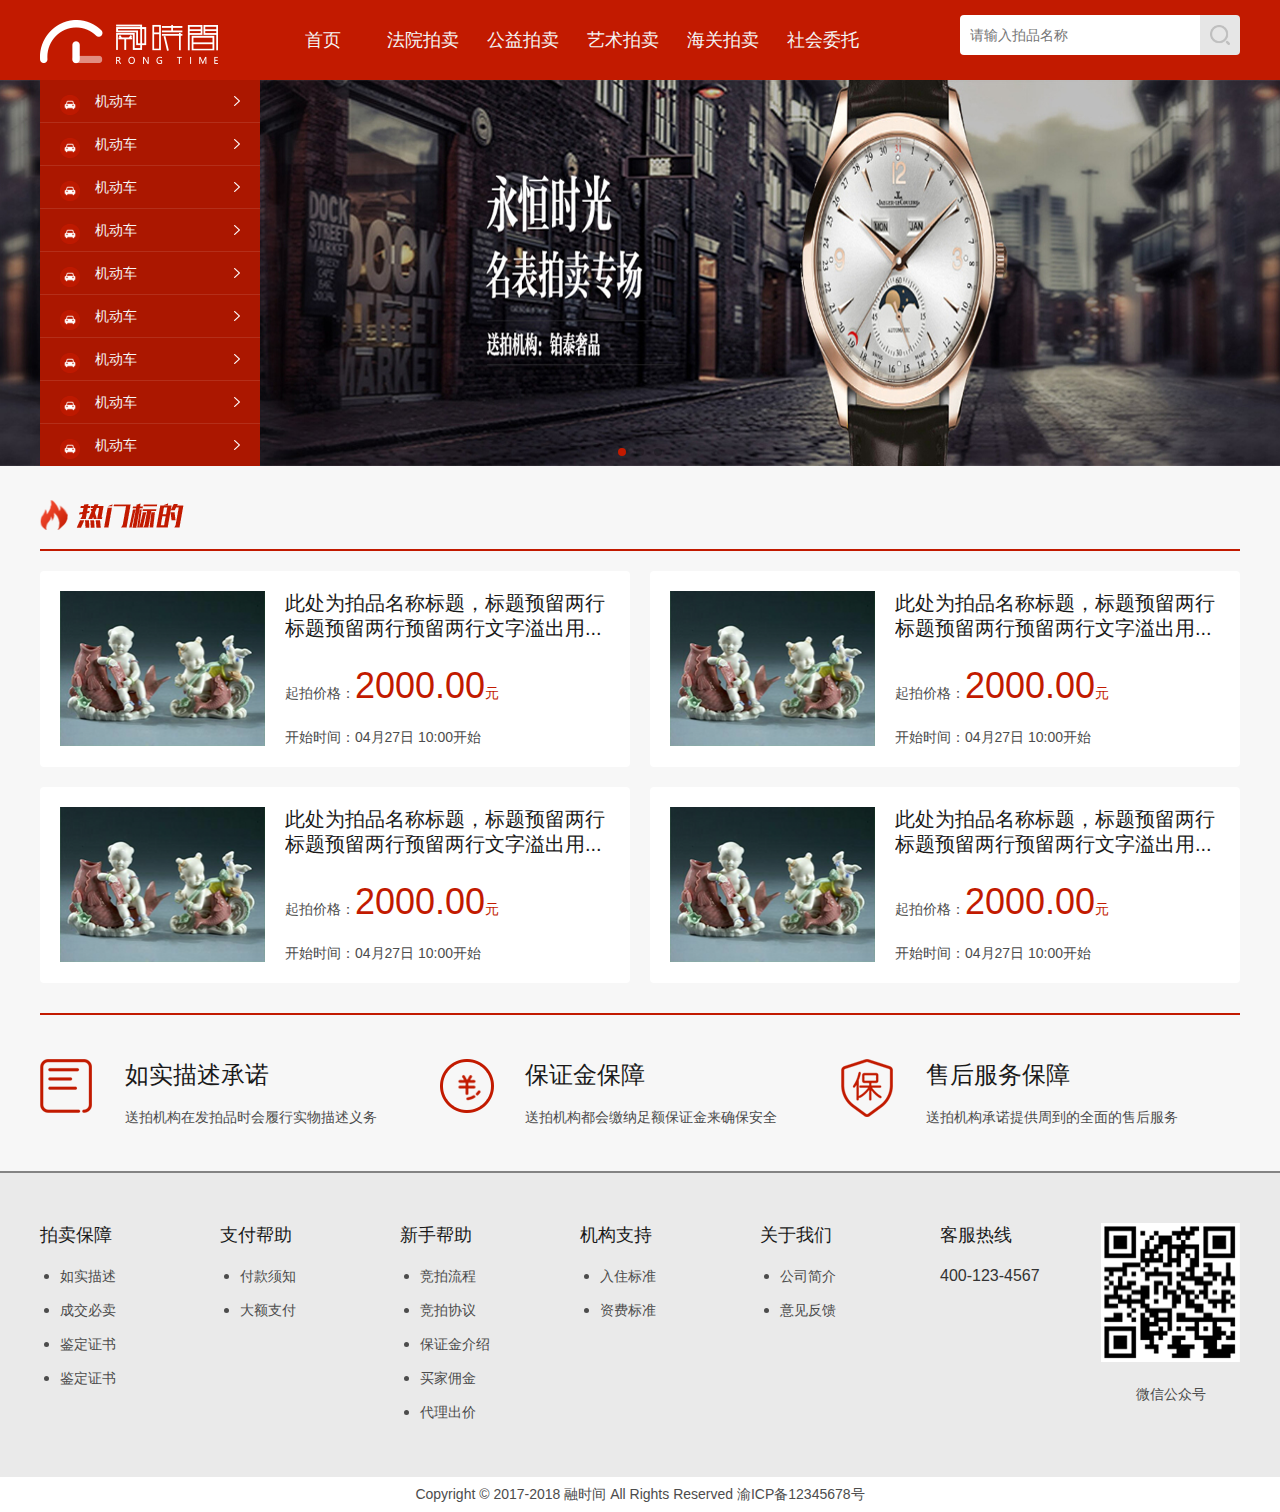
<file: index.html>
<!DOCTYPE html>
<html lang="en">
<head>
    <meta charset="UTF-8">
    <title>首页</title>
    <link href="./css/common.css" type="text/css" rel="stylesheet">
    <link href="./css/pc.css" type="text/css" rel="stylesheet">
    <link href="css/swiper-3.4.2.min.css" type="text/css" rel="stylesheet">
    <script type="text/javascript" src="js/jquery.js"></script>
    <script type="text/javascript" src="js/swiper-3.4.2.min.js"></script>
    <script type="text/javascript" src="js/pc.js"></script>
</head>
<body>
<!--顶部菜单-->
<div class="index-top">
    <div class="ke-grid">
        <div class="logo">
            <img src="img/logo.png">
        </div>
        <ul class="menu">
            <li>
                <a href="">首页</a>
            </li>
            <li>
                <a href="">法院拍卖</a>
            </li>
            <li>
                <a href="">公益拍卖</a>
            </li>
            <li>
                <a href="">艺术拍卖</a>
            </li>
            <li>
                <a href="">海关拍卖</a>
            </li>
            <li>
                <a href="">社会委托</a>
            </li>
        </ul>
        <div class="search ">
            <input placeholder="请输入拍品名称"><button class="ke-btn"></button>
        </div>
    </div>
</div>
<!--slider-->
<div class="slider">
    <div class="ke-grid index-menu-p">
        <ul class="index-menu">
            <li class="menu-item">
                <a href="">
                    <img src="img/car.png">
                    <div>机动车 <i></i></div>
                </a>
            </li>
            <li class="menu-item">
                <a href="">
                    <img src="img/car.png">
                    <div>机动车 <i></i></div>
                </a>
            </li>
            <li class="menu-item">
                <a href="">
                    <img src="img/car.png">
                    <div>机动车 <i></i></div>
                </a>
            </li>
            <li class="menu-item">
                <a href="">
                    <img src="img/car.png">
                    <div>机动车 <i></i></div>
                </a>
            </li>
            <li class="menu-item">
                <a href="">
                    <img src="img/car.png">
                    <div>机动车 <i></i></div>
                </a>
            </li>
            <li class="menu-item">
                <a href="">
                    <img src="img/car.png">
                    <div>机动车 <i></i></div>
                </a>
            </li>
            <li class="menu-item">
                <a href="">
                    <img src="img/car.png">
                    <div>机动车 <i></i></div>
                </a>
            </li>
            <li class="menu-item">
                <a href="">
                    <img src="img/car.png">
                    <div>机动车 <i></i></div>
                </a>
            </li>
            <li class="menu-item">
                <a href="">
                    <img src="img/car.png">
                    <div>机动车 <i></i></div>
                </a>
            </li>
            <li class="menu-item">
                <a href="">
                    <img src="img/car.png">
                    <div>机动车 <i></i></div>
                </a>
            </li>
        </ul>
    </div>
    <div class="swiper-container">
        <div class="swiper-wrapper">
            <div class="swiper-slide"><img src="img/slider.png"></div>
            <div class="swiper-slide"><img src="img/slider.png"></div>
            <div class="swiper-slide"><img src="img/slider.png"></div>
        </div>
        <div class="swiper-pagination"></div>
    </div>
    <script type="text/javascript">
        var mySwiper = new Swiper('.swiper-container',{
            loop: true,
            pagination : '.swiper-pagination',
            autoplay: 3000,
           // height: 300,//你的slide高度
        });
    </script>
</div>
<div class="ke-grid index-biao">
        <img src="img/hot.png">
</div>
<!--列表-->
<div class="ke-grid">
    <ul class="list-min clearfix">
        <li class="list-min-item clearfix">
            <img src="img/1.png">
            <div class="list-min-desc">
                <h3 class="title over-two">此处为拍品名称标题，标题预留两行标题预留两行预留两行文字溢出用...</h3>
                <div class="list-pic">
                    <div class="pic over">起拍价格：<em>2000.00</em><i>元</i></div>
                    <div class="time over"><em>开始时间：</em>04月27日 10:00开始</div>
                </div>
            </div>
        </li>
        <li class="list-min-item clearfix">
            <img src="img/1.png">
            <div class="list-min-desc">
                <h3 class="title over-two">此处为拍品名称标题，标题预留两行标题预留两行预留两行文字溢出用...</h3>
                <div class="list-pic">
                    <div class="pic over">起拍价格：<em>2000.00</em><i>元</i></div>
                    <div class="time over"><em>开始时间：</em>04月27日 10:00开始</div>
                </div>
            </div>
        </li>
        <li class="list-min-item clearfix">
            <img src="img/1.png">
            <div class="list-min-desc">
                <h3 class="title over-two">此处为拍品名称标题，标题预留两行标题预留两行预留两行文字溢出用...</h3>
                <div class="list-pic">
                    <div class="pic over">起拍价格：<em>2000.00</em><i>元</i></div>
                    <div class="time over"><em>开始时间：</em>04月27日 10:00开始</div>
                </div>
            </div>
        </li>
        <li class="list-min-item clearfix">
            <img src="img/1.png">
            <div class="list-min-desc">
                <h3 class="title over-two">此处为拍品名称标题，标题预留两行标题预留两行预留两行文字溢出用...</h3>
                <div class="list-pic">
                    <div class="pic over">起拍价格：<em>2000.00</em><i>元</i></div>
                    <div class="time over"><em>开始时间：</em>04月27日 10:00开始</div>
                </div>
            </div>
        </li>
    </ul>
</div>
<!--foot底部-->
<div class="ke-grid">
    <ul class="goods-sure">
        <li class="clearfix">
            <img src="img/3.png">
            <div class="goods-desc">
                <h3>如实描述承诺</h3>
                <P>送拍机构在发拍品时会履行实物描述义务</P>
            </div>
        </li>
        <li class="clearfix">
            <img src="img/2.png">
            <div class="goods-desc">
                <h3>保证金保障</h3>
                <P>送拍机构都会缴纳足额保证金来确保安全</P>
            </div>
        </li>
        <li class="clearfix">
            <img src="img/4.png">
            <div class="goods-desc">
                <h3>售后服务保障</h3>
                <P>送拍机构承诺提供周到的全面的售后服务</P>
            </div>
        </li>
    </ul>
</div>
<div class="foot">
    <div class="ke-grid foot-min">
        <ul class="foot-list clearfix">
            <li class="foot-item">
                <h3>拍卖保障</h3>
                <ul>
                    <li>
                        <a href="">如实描述</a>
                    </li>
                    <li>
                        <a href="">成交必卖</a>
                    </li>
                    <li>
                        <a href="">鉴定证书</a>
                    </li>
                    <li>
                        <a href="">鉴定证书</a>
                    </li>
                </ul>
            </li>
            <li class="foot-item">
                <h3>支付帮助</h3>
                <ul>
                    <li>
                        <a href="">付款须知</a>
                    </li>
                    <li>
                        <a href="">大额支付</a>
                    </li>
                </ul>
            </li>
            <li class="foot-item">
                <h3>新手帮助</h3>
                <ul>
                    <li>
                        <a href="">竞拍流程</a>
                    </li>
                    <li>
                        <a href="">竞拍协议</a>
                    </li>
                    <li>
                        <a href="">保证金介绍</a>
                    </li>
                    <li>
                        <a href="">买家佣金</a>
                    </li>
                    <li>
                        <a href="">代理出价</a>
                    </li>

                </ul>
            </li>
            <li class="foot-item">
                <h3>机构支持</h3>
                <ul>
                    <li>
                        <a href="">入住标准</a>
                    </li>
                    <li>
                        <a href="">资费标准</a>
                    </li>
                </ul>
            </li>
            <li class="foot-item">
                <h3>关于我们</h3>
                <ul>
                    <li>
                        <a href="">公司简介</a>
                    </li>
                    <li>
                        <a href="">意见反馈</a>
                    </li>
                </ul>
            </li>
            <li class="foot-item">
                <h3>客服热线</h3>
                <p>400-123-4567</p>
            </li>
        </ul>
        <div class="ecode">
            <img src="img/ecode.png">
            <p>微信公众号</p>
        </div>
    </div>
    <div class="foot-massage">
        Copyright © 2017-2018 融时间 All Rights Reserved 渝ICP备12345678号
    </div>
</div>
</body>
</html>
</file>
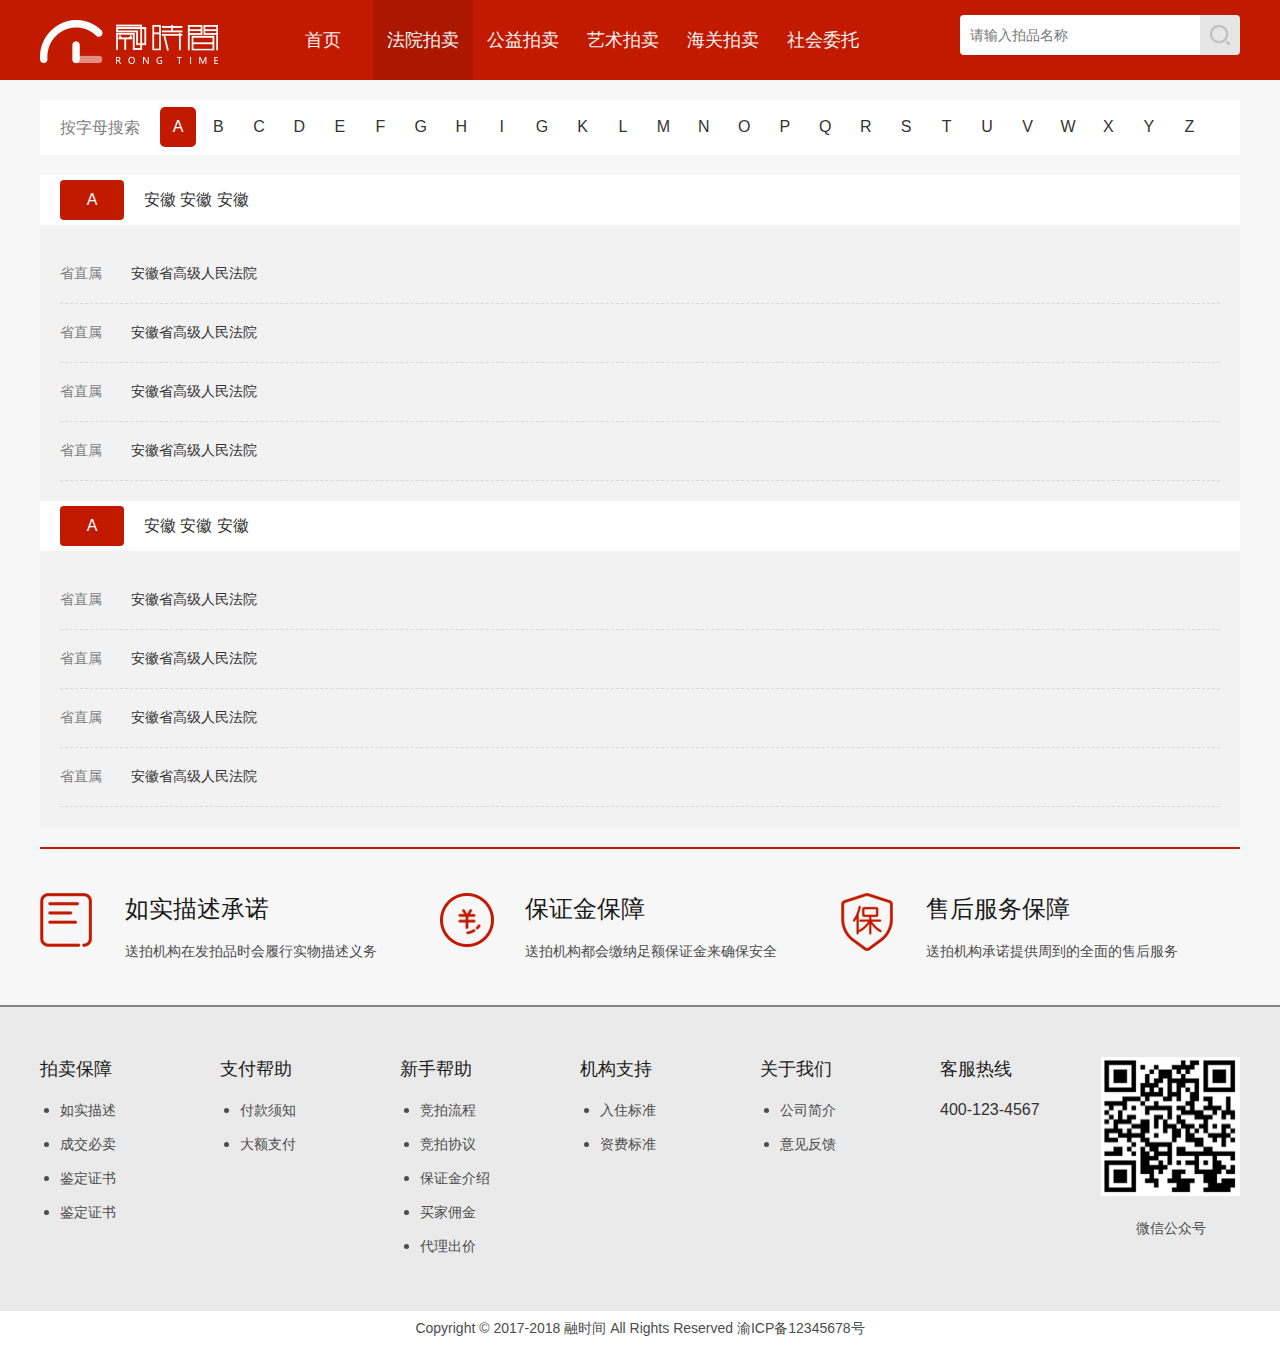
<file: abc.html>
<!DOCTYPE html>
<html lang="en">
<head>
    <meta charset="UTF-8">
    <title>法院主页</title>
    <link href="./css/common.css" type="text/css" rel="stylesheet">
    <link href="./css/pc.css" type="text/css" rel="stylesheet">
    <script type="text/javascript" src="js/jquery.js"></script>
    <script type="text/javascript" src="js/pc.js"></script>
</head>
<body>
<!--顶部菜单-->
<div class="index-top">
    <div class="ke-grid">
        <div class="logo">
            <img src="img/logo.png">
        </div>
        <ul class="menu">
            <li>
                <a href="">首页</a>
            </li>
            <li class="active">
                <a href="">法院拍卖</a>
            </li>
            <li>
                <a href="">公益拍卖</a>
            </li>
            <li>
                <a href="">艺术拍卖</a>
            </li>
            <li>
                <a href="">海关拍卖</a>
            </li>
            <li>
                <a href="">社会委托</a>
            </li>
        </ul>
        <div class="search ">
            <input placeholder="请输入拍品名称"><button class="ke-btn"></button>
        </div>
    </div>
</div>
<!--abc-->
<div class="ke-grid abc">
    <span>按字母搜索</span>
    <ul class="abc-list">
        <li class="active">
            <a href="">A</a>
        </li>
        <li  >
            <a href="">B</a>
        </li>
        <li  >
            <a href="">C</a>
        </li>
        <li  >
            <a href="">D</a>
        </li>
        <li  >
            <a href="">E</a>
        </li>
        <li  >
            <a href="">F</a>
        </li>
        <li  >
            <a href="">G</a>
        </li>
        <li  >
            <a href="">H</a>
        </li>
        <li  >
            <a href="">I</a>
        </li>
        <li>
            <a href="">G</a>
        </li>
        <li  >
            <a href="">K</a>
        </li>
        <li  >
            <a href="">L</a>
        </li>
        <li  >
            <a href="">M</a>
        </li>
        <li  >
            <a href="">N</a>
        </li>
        <li  >
            <a href="">O</a>
        </li>
        <li  >
            <a href="">P</a>
        </li>
        <li  >
            <a href="">Q</a>
        </li>
        <li  >
            <a href="">R</a>
        </li>
        <li  >
            <a href="">S</a>
        </li>
        <li  >
            <a href="">T</a>
        </li>
        <li  >
            <a href="">U</a>
        </li>
        <li  >
            <a href="">V</a>
        </li>
        <li  >
            <a href="">W</a>
        </li>
        <li  >
            <a href="">X</a>
        </li>
        <li  >
            <a href="">Y</a>
        </li>
        <li  >
            <a href="">Z</a>
        </li>
    </ul>
</div>
<!--abccity-->
<div class="city-list ke-grid">
    <div class="city-abc">
        <span>A</span>
        <ul class="city-name">
            <li>安徽</li>
            <li>安徽</li>
            <li>安徽</li>
        </ul>
    </div>
    <ul class="city-item">
        <li>
            <span>省直属</span>
            <a href="">安徽省高级人民法院</a>
        </li>
        <li>
            <span>省直属</span>
            <a href="">安徽省高级人民法院</a>
        </li>
        <li>
            <span>省直属</span>
            <a href="">安徽省高级人民法院</a>
        </li>
        <li>
            <span>省直属</span>
            <a href="">安徽省高级人民法院</a>
        </li>
    </ul>
    <div class="city-abc">
        <span>A</span>
        <ul class="city-name">
            <li>安徽</li>
            <li>安徽</li>
            <li>安徽</li>
        </ul>
    </div>
    <ul class="city-item">
        <li>
            <span>省直属</span>
            <a href="">安徽省高级人民法院</a>
        </li>
        <li>
            <span>省直属</span>
            <a href="">安徽省高级人民法院</a>
        </li>
        <li>
            <span>省直属</span>
            <a href="">安徽省高级人民法院</a>
        </li>
        <li>
            <span>省直属</span>
            <a href="">安徽省高级人民法院</a>
        </li>
    </ul>
</div>
<!--foot底部-->
<div class="ke-grid">
    <ul class="goods-sure">
        <li class="clearfix">
            <img src="img/3.png">
            <div class="goods-desc">
                <h3>如实描述承诺</h3>
                <P>送拍机构在发拍品时会履行实物描述义务</P>
            </div>
        </li>
        <li class="clearfix">
            <img src="img/2.png">
            <div class="goods-desc">
                <h3>保证金保障</h3>
                <P>送拍机构都会缴纳足额保证金来确保安全</P>
            </div>
        </li>
        <li class="clearfix">
            <img src="img/4.png">
            <div class="goods-desc">
                <h3>售后服务保障</h3>
                <P>送拍机构承诺提供周到的全面的售后服务</P>
            </div>
        </li>
    </ul>
</div>
<div class="foot">
    <div class="ke-grid foot-min">
        <ul class="foot-list clearfix">
            <li class="foot-item">
                <h3>拍卖保障</h3>
                <ul>
                    <li>
                        <a href="">如实描述</a>
                    </li>
                    <li>
                        <a href="">成交必卖</a>
                    </li>
                    <li>
                        <a href="">鉴定证书</a>
                    </li>
                    <li>
                        <a href="">鉴定证书</a>
                    </li>
                </ul>
            </li>
            <li class="foot-item">
                <h3>支付帮助</h3>
                <ul>
                    <li>
                        <a href="">付款须知</a>
                    </li>
                    <li>
                        <a href="">大额支付</a>
                    </li>
                </ul>
            </li>
            <li class="foot-item">
                <h3>新手帮助</h3>
                <ul>
                    <li>
                        <a href="">竞拍流程</a>
                    </li>
                    <li>
                        <a href="">竞拍协议</a>
                    </li>
                    <li>
                        <a href="">保证金介绍</a>
                    </li>
                    <li>
                        <a href="">买家佣金</a>
                    </li>
                    <li>
                        <a href="">代理出价</a>
                    </li>

                </ul>
            </li>
            <li class="foot-item">
                <h3>机构支持</h3>
                <ul>
                    <li>
                        <a href="">入住标准</a>
                    </li>
                    <li>
                        <a href="">资费标准</a>
                    </li>
                </ul>
            </li>
            <li class="foot-item">
                <h3>关于我们</h3>
                <ul>
                    <li>
                        <a href="">公司简介</a>
                    </li>
                    <li>
                        <a href="">意见反馈</a>
                    </li>
                </ul>
            </li>
            <li class="foot-item">
                <h3>客服热线</h3>
                <p>400-123-4567</p>
            </li>
        </ul>
        <div class="ecode">
            <img src="img/ecode.png">
            <p>微信公众号</p>
        </div>
    </div>
    <div class="foot-massage">
        Copyright © 2017-2018 融时间 All Rights Reserved 渝ICP备12345678号
    </div>
</div>
</body>
</html>
</file>
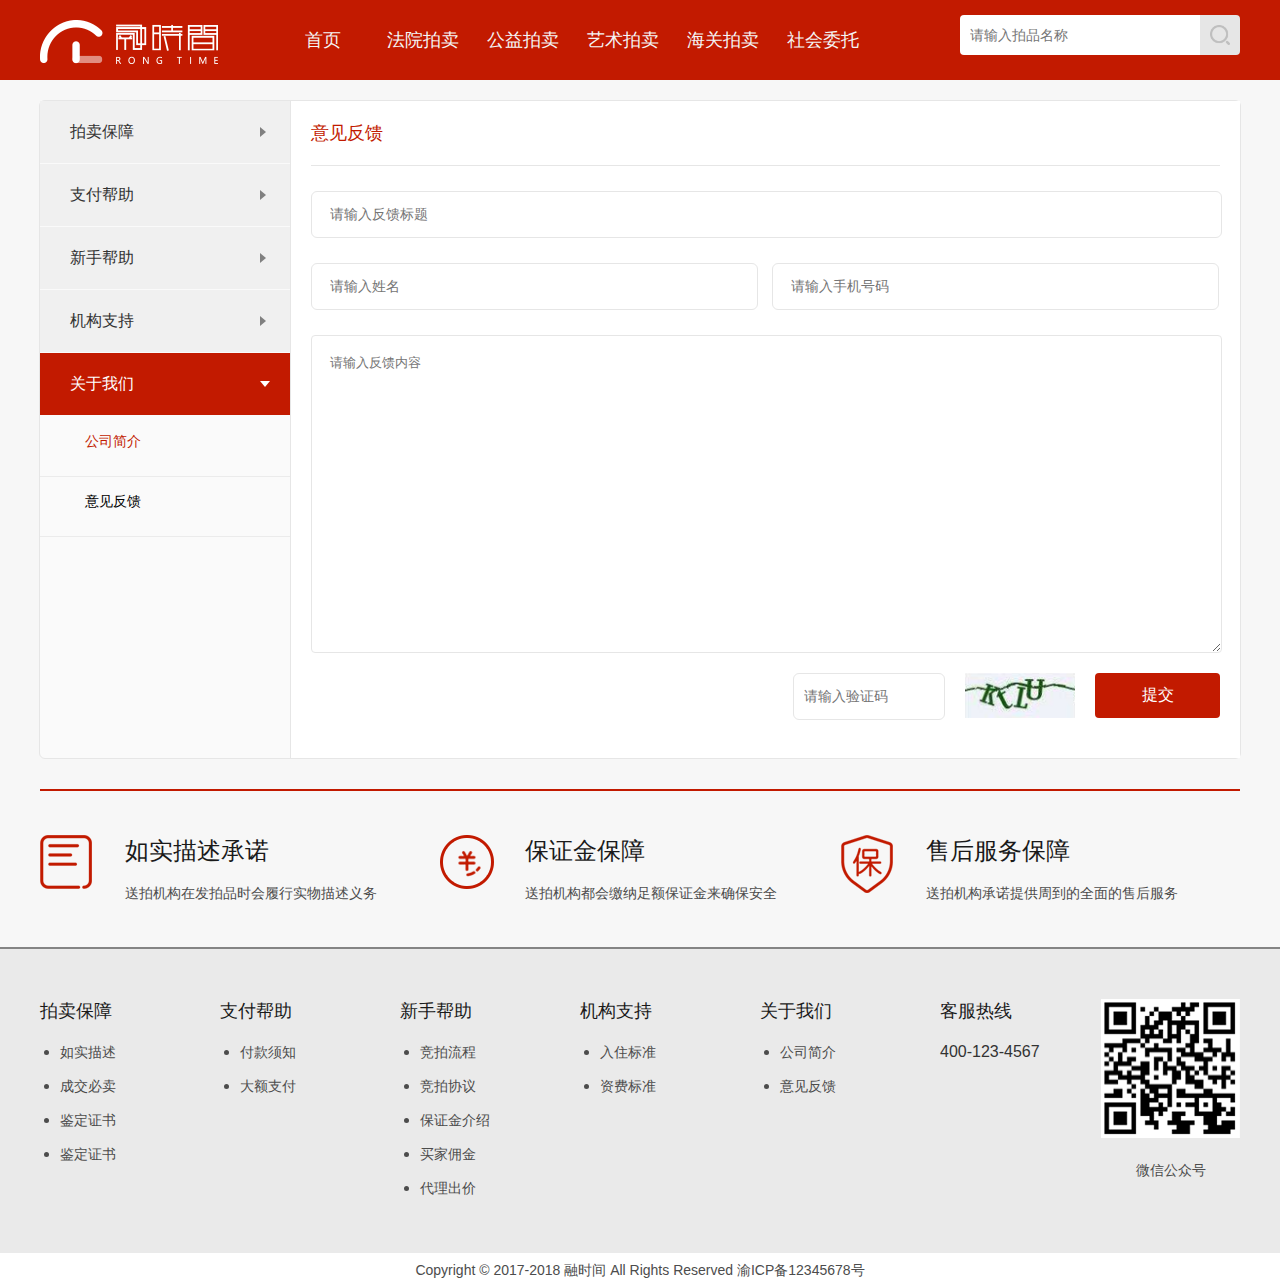
<file: about.html>
<!DOCTYPE html>
<html lang="en">
<head>
    <meta charset="UTF-8">
    <title>列表页</title>
    <link href="./css/common.css" type="text/css" rel="stylesheet">
    <link href="./css/pc.css" type="text/css" rel="stylesheet">
    <script type="text/javascript" src="js/jquery.js"></script>
    <script type="text/javascript" src="js/pc.js"></script>
</head>
<body>
<!--顶部菜单-->
<div class="index-top">
    <div class="ke-grid">
        <div class="logo">
            <img src="img/logo.png">
        </div>
        <ul class="menu">
            <li>
                <a href="">首页</a>
            </li>
            <li>
                <a href="">法院拍卖</a>
            </li>
            <li>
                <a href="">公益拍卖</a>
            </li>
            <li>
                <a href="">艺术拍卖</a>
            </li>
            <li>
                <a href="">海关拍卖</a>
            </li>
            <li>
                <a href="">社会委托</a>
            </li>
        </ul>
        <div class="search ">
            <input placeholder="请输入拍品名称"><button class="ke-btn"></button>
        </div>
    </div>
</div>
<!--关于我们-->
<div class="ke-grid about-min clearfix">
    <ul class="about-left">
       <li>
           <span class="first-menu">拍卖保障</span>
       </li>
        <li>
            <span class="first-menu">支付帮助</span>
            <ul class="secend-menu">
                <li>
                    <a class="link-active" href="">付款须知</a>
                </li>
                <li>
                    <a href="">大额支付</a>
                </li>
            </ul>
        </li>
        <li>
            <span class="first-menu">新手帮助</span>
        </li>
        <li>
            <span class="first-menu">机构支持</span>
        </li>
        <li class="active">
            <span class="first-menu">关于我们</span>
            <ul class="secend-menu">
                <li>
                    <a class="link-active" href="">公司简介</a>
                </li>
                <li>
                    <a href="">意见反馈</a>
                </li>
            </ul>
        </li>

    </ul>
    <div class="page-word">
        <h1>意见反馈</h1>
        <form>
            <input class="feedback-title" placeholder="请输入反馈标题" />
            <input class="feedback-name" placeholder="请输入姓名">
            <input class="feedback-phone" placeholder="请输入手机号码">
            <textarea class="feedback-word" placeholder="请输入反馈内容"></textarea>
            <button class="feedback-button">提交</button>
            <img class="feedback-image" src="img/image.png">
            <input class="feedback-code" placeholder="请输入验证码">
        </form>
    </div>
</div>
<!--foot底部-->
<div class="ke-grid">
    <ul class="goods-sure">
        <li class="clearfix">
            <img src="img/3.png">
            <div class="goods-desc">
                <h3>如实描述承诺</h3>
                <P>送拍机构在发拍品时会履行实物描述义务</P>
            </div>
        </li>
        <li class="clearfix">
            <img src="img/2.png">
            <div class="goods-desc">
                <h3>保证金保障</h3>
                <P>送拍机构都会缴纳足额保证金来确保安全</P>
            </div>
        </li>
        <li class="clearfix">
            <img src="img/4.png">
            <div class="goods-desc">
                <h3>售后服务保障</h3>
                <P>送拍机构承诺提供周到的全面的售后服务</P>
            </div>
        </li>
    </ul>
</div>
<div class="foot">
    <div class="ke-grid foot-min">
        <ul class="foot-list clearfix">
            <li class="foot-item">
                <h3>拍卖保障</h3>
                <ul>
                    <li>
                        <a href="">如实描述</a>
                    </li>
                    <li>
                        <a href="">成交必卖</a>
                    </li>
                    <li>
                        <a href="">鉴定证书</a>
                    </li>
                    <li>
                        <a href="">鉴定证书</a>
                    </li>
                </ul>
            </li>
            <li class="foot-item">
                <h3>支付帮助</h3>
                <ul>
                    <li>
                        <a href="">付款须知</a>
                    </li>
                    <li>
                        <a href="">大额支付</a>
                    </li>
                </ul>
            </li>
            <li class="foot-item">
                <h3>新手帮助</h3>
                <ul>
                    <li>
                        <a href="">竞拍流程</a>
                    </li>
                    <li>
                        <a href="">竞拍协议</a>
                    </li>
                    <li>
                        <a href="">保证金介绍</a>
                    </li>
                    <li>
                        <a href="">买家佣金</a>
                    </li>
                    <li>
                        <a href="">代理出价</a>
                    </li>

                </ul>
            </li>
            <li class="foot-item">
                <h3>机构支持</h3>
                <ul>
                    <li>
                        <a href="">入住标准</a>
                    </li>
                    <li>
                        <a href="">资费标准</a>
                    </li>
                </ul>
            </li>
            <li class="foot-item">
                <h3>关于我们</h3>
                <ul>
                    <li>
                        <a href="">公司简介</a>
                    </li>
                    <li>
                        <a href="">意见反馈</a>
                    </li>
                </ul>
            </li>
            <li class="foot-item">
                <h3>客服热线</h3>
                <p>400-123-4567</p>
            </li>
        </ul>
        <div class="ecode">
            <img src="img/ecode.png">
            <p>微信公众号</p>
        </div>
    </div>
    <div class="foot-massage">
        Copyright © 2017-2018 融时间 All Rights Reserved 渝ICP备12345678号
    </div>
</div>
</body>
</html>
</file>
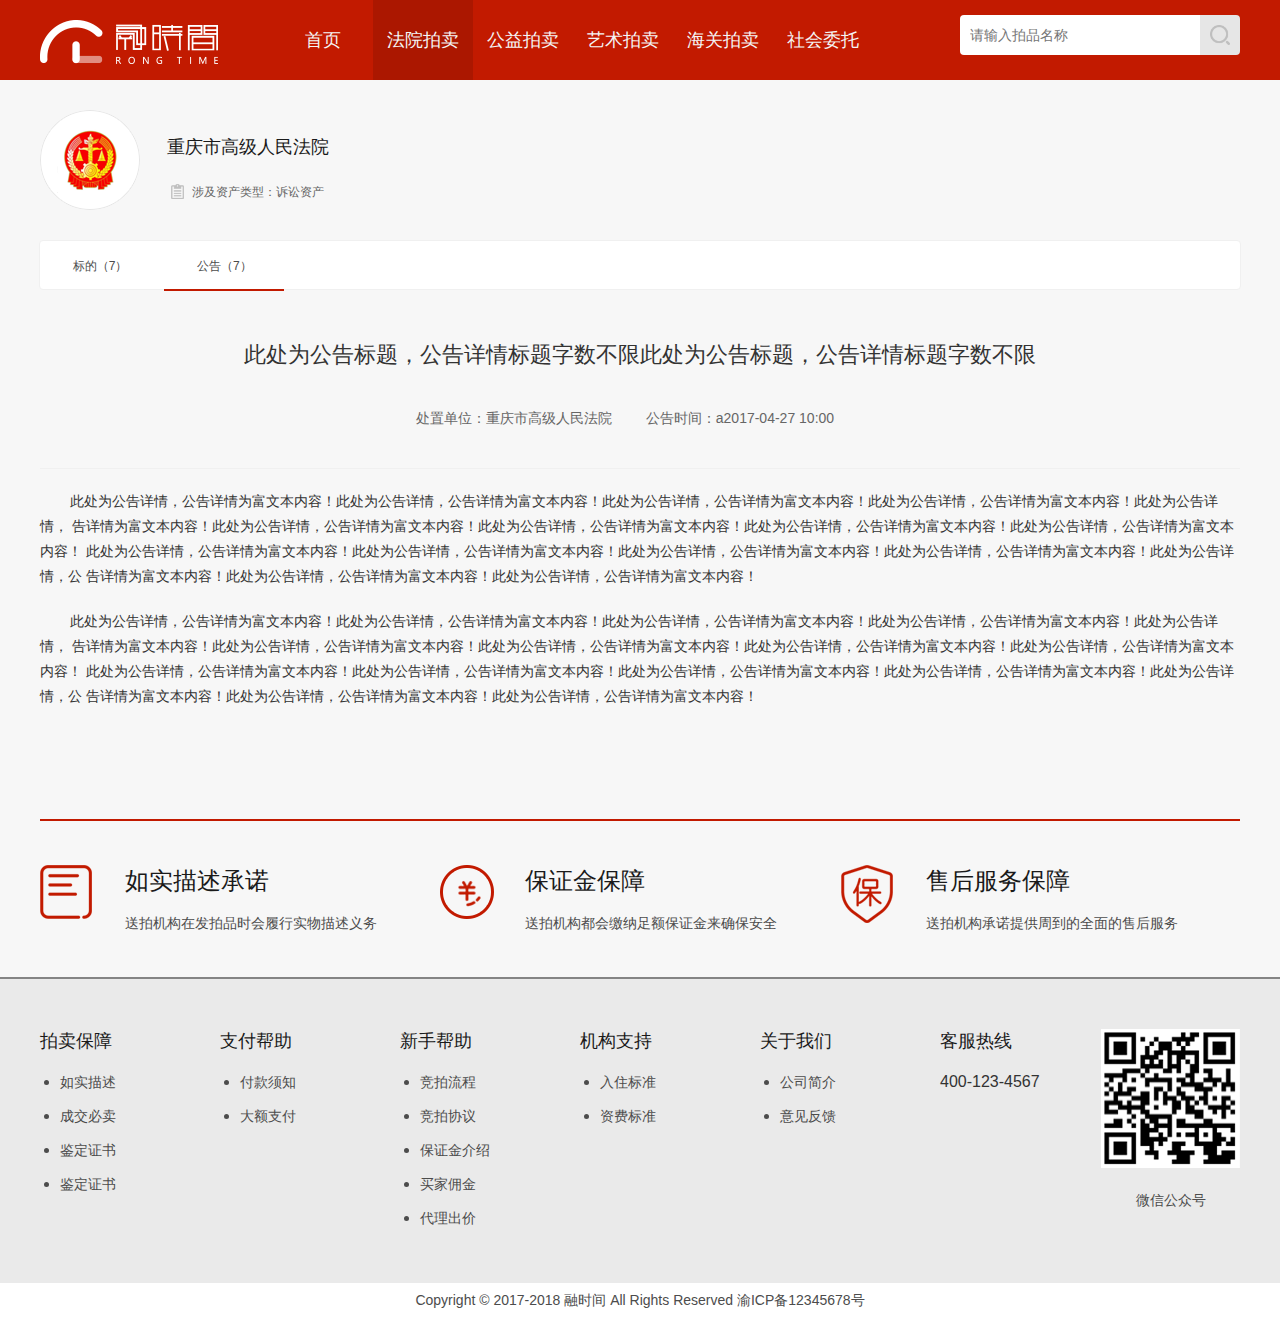
<file: court-detail.html>
<!DOCTYPE html>
<html lang="en">
<head>
    <meta charset="UTF-8">
    <title>法院主页</title>
    <link href="./css/common.css" type="text/css" rel="stylesheet">
    <link href="./css/pc.css" type="text/css" rel="stylesheet">
    <script type="text/javascript" src="js/jquery.js"></script>
    <script type="text/javascript" src="js/pc.js"></script>
</head>
<body>
<!--顶部菜单-->
<div class="index-top">
    <div class="ke-grid">
        <div class="logo">
            <img src="img/logo.png">
        </div>
        <ul class="menu">
            <li>
                <a href="">首页</a>
            </li>
            <li class="active">
                <a href="">法院拍卖</a>
            </li>
            <li>
                <a href="">公益拍卖</a>
            </li>
            <li>
                <a href="">艺术拍卖</a>
            </li>
            <li>
                <a href="">海关拍卖</a>
            </li>
            <li>
                <a href="">社会委托</a>
            </li>
        </ul>
        <div class="search ">
            <input placeholder="请输入拍品名称"><button class="ke-btn"></button>
        </div>
    </div>
</div>
<!--法院icon-->
<div class="ke-grid clearfix court-home">
    <img src="img/court-home.png">
    <div class="court-desc">
        <h2>重庆市高级人民法院</h2>
        <p><i></i>  涉及资产类型：诉讼资产</p>
    </div>
</div>
<!--court-url-->
<ul class="ke-grid court-url">
    <li>
        <a href="">标的（7）</a>
    </li>
    <li class="active">
        <a href="">公告（7）</a>
    </li>
</ul>
<!--列表-->
<div class="ke-grid">
    <div class="detial-min">
        <h1>此处为公告标题，公告详情标题字数不限此处为公告标题，公告详情标题字数不限</h1>
        <div class="detail-time">
            <p>处置单位：重庆市高级人民法院</p>
            <p>公告时间：a2017-04-27 10:00</p>
        </div>
        <div class="center-min">
            <p>       此处为公告详情，公告详情为富文本内容！此处为公告详情，公告详情为富文本内容！此处为公告详情，公告详情为富文本内容！此处为公告详情，公告详情为富文本内容！此处为公告详情，
            告详情为富文本内容！此处为公告详情，公告详情为富文本内容！此处为公告详情，公告详情为富文本内容！此处为公告详情，公告详情为富文本内容！此处为公告详情，公告详情为富文本内容！
            此处为公告详情，公告详情为富文本内容！此处为公告详情，公告详情为富文本内容！此处为公告详情，公告详情为富文本内容！此处为公告详情，公告详情为富文本内容！此处为公告详情，公
            告详情为富文本内容！此处为公告详情，公告详情为富文本内容！此处为公告详情，公告详情为富文本内容！</p>
            <p>       此处为公告详情，公告详情为富文本内容！此处为公告详情，公告详情为富文本内容！此处为公告详情，公告详情为富文本内容！此处为公告详情，公告详情为富文本内容！此处为公告详情，
                告详情为富文本内容！此处为公告详情，公告详情为富文本内容！此处为公告详情，公告详情为富文本内容！此处为公告详情，公告详情为富文本内容！此处为公告详情，公告详情为富文本内容！
                此处为公告详情，公告详情为富文本内容！此处为公告详情，公告详情为富文本内容！此处为公告详情，公告详情为富文本内容！此处为公告详情，公告详情为富文本内容！此处为公告详情，公
                告详情为富文本内容！此处为公告详情，公告详情为富文本内容！此处为公告详情，公告详情为富文本内容！</p>
        </div>
    </div>
</div>
<!--foot底部-->
<div class="ke-grid">
    <ul class="goods-sure">
        <li class="clearfix">
            <img src="img/3.png">
            <div class="goods-desc">
                <h3>如实描述承诺</h3>
                <P>送拍机构在发拍品时会履行实物描述义务</P>
            </div>
        </li>
        <li class="clearfix">
            <img src="img/2.png">
            <div class="goods-desc">
                <h3>保证金保障</h3>
                <P>送拍机构都会缴纳足额保证金来确保安全</P>
            </div>
        </li>
        <li class="clearfix">
            <img src="img/4.png">
            <div class="goods-desc">
                <h3>售后服务保障</h3>
                <P>送拍机构承诺提供周到的全面的售后服务</P>
            </div>
        </li>
    </ul>
</div>
<div class="foot">
    <div class="ke-grid foot-min">
        <ul class="foot-list clearfix">
            <li class="foot-item">
                <h3>拍卖保障</h3>
                <ul>
                    <li>
                        <a href="">如实描述</a>
                    </li>
                    <li>
                        <a href="">成交必卖</a>
                    </li>
                    <li>
                        <a href="">鉴定证书</a>
                    </li>
                    <li>
                        <a href="">鉴定证书</a>
                    </li>
                </ul>
            </li>
            <li class="foot-item">
                <h3>支付帮助</h3>
                <ul>
                    <li>
                        <a href="">付款须知</a>
                    </li>
                    <li>
                        <a href="">大额支付</a>
                    </li>
                </ul>
            </li>
            <li class="foot-item">
                <h3>新手帮助</h3>
                <ul>
                    <li>
                        <a href="">竞拍流程</a>
                    </li>
                    <li>
                        <a href="">竞拍协议</a>
                    </li>
                    <li>
                        <a href="">保证金介绍</a>
                    </li>
                    <li>
                        <a href="">买家佣金</a>
                    </li>
                    <li>
                        <a href="">代理出价</a>
                    </li>

                </ul>
            </li>
            <li class="foot-item">
                <h3>机构支持</h3>
                <ul>
                    <li>
                        <a href="">入住标准</a>
                    </li>
                    <li>
                        <a href="">资费标准</a>
                    </li>
                </ul>
            </li>
            <li class="foot-item">
                <h3>关于我们</h3>
                <ul>
                    <li>
                        <a href="">公司简介</a>
                    </li>
                    <li>
                        <a href="">意见反馈</a>
                    </li>
                </ul>
            </li>
            <li class="foot-item">
                <h3>客服热线</h3>
                <p>400-123-4567</p>
            </li>
        </ul>
        <div class="ecode">
            <img src="img/ecode.png">
            <p>微信公众号</p>
        </div>
    </div>
    <div class="foot-massage">
        Copyright © 2017-2018 融时间 All Rights Reserved 渝ICP备12345678号
    </div>
</div>
</body>
</html>
</file>
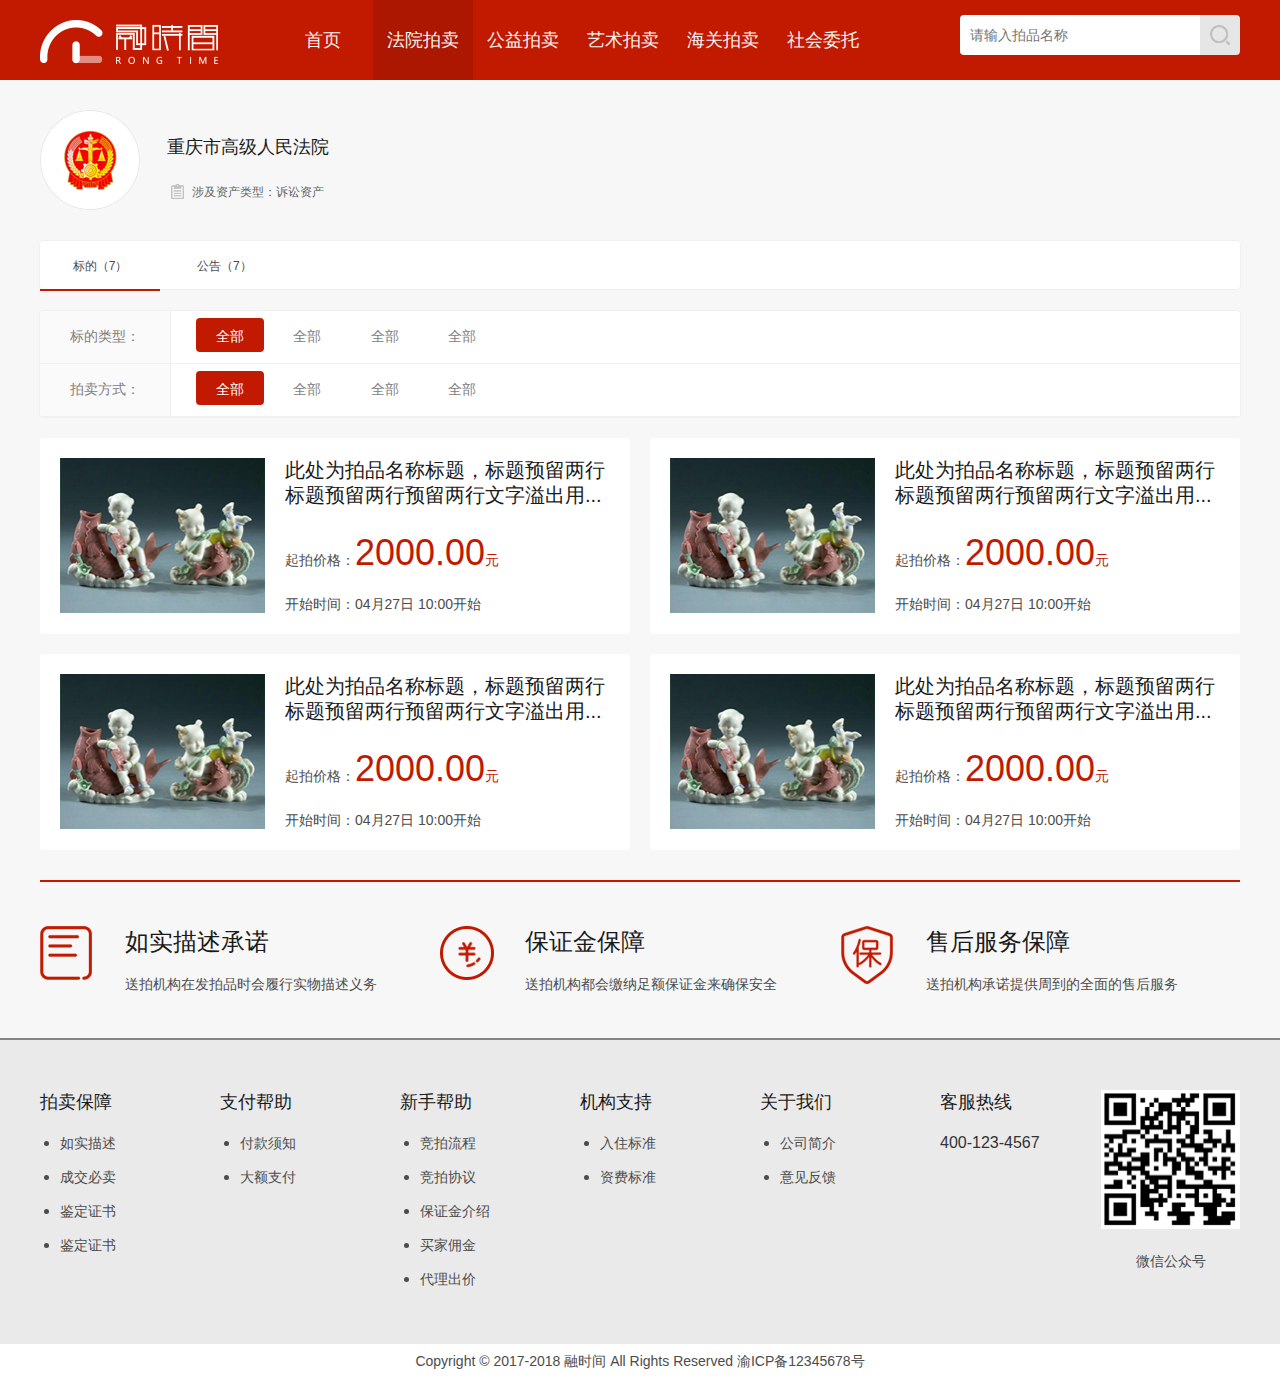
<file: court-home.html>
<!DOCTYPE html>
<html lang="en">
<head>
    <meta charset="UTF-8">
    <title>法院主页</title>
    <link href="./css/common.css" type="text/css" rel="stylesheet">
    <link href="./css/pc.css" type="text/css" rel="stylesheet">
    <script type="text/javascript" src="js/jquery.js"></script>
    <script type="text/javascript" src="js/pc.js"></script>
</head>
<body>
<!--顶部菜单-->
<div class="index-top">
    <div class="ke-grid">
        <div class="logo">
            <img src="img/logo.png">
        </div>
        <ul class="menu">
            <li>
                <a href="">首页</a>
            </li>
            <li class="active">
                <a href="">法院拍卖</a>
            </li>
            <li>
                <a href="">公益拍卖</a>
            </li>
            <li>
                <a href="">艺术拍卖</a>
            </li>
            <li>
                <a href="">海关拍卖</a>
            </li>
            <li>
                <a href="">社会委托</a>
            </li>
        </ul>
        <div class="search ">
            <input placeholder="请输入拍品名称"><button class="ke-btn"></button>
        </div>
    </div>
</div>
<!--法院icon-->
<div class="ke-grid clearfix court-home">
    <img src="img/court-home.png">
    <div class="court-desc">
        <h2>重庆市高级人民法院</h2>
        <p><i></i>  涉及资产类型：诉讼资产</p>
    </div>
</div>
<!--court-url-->
<ul class="ke-grid court-url">
    <li class="active">
        <a href="">标的（7）</a>
    </li>
    <li class="">
        <a href="">公告（7）</a>
    </li>
</ul>
<!--筛选-->
<div class="list-choose ke-grid">
    <div class="list-item clearfix">
        <div class="item-left">标的类型：</div>
        <ul class="item-right">
            <li>
                <a class="over active" href="">全部</a>
            </li>
            <li>
                <a class="over" href="">全部</a>
            </li>
            <li>
                <a class="over" href="">全部</a>
            </li>
            <li>
            <a class="over" href="">全部</a>
        </li>
        </ul>
    </div>
    <div class="list-item clearfix">
        <div class="item-left">拍卖方式：</div>
        <ul class="item-right">
            <li>
                <a class="over active" href="">全部</a>
            </li>
            <li>
                <a class="over" href="">全部</a>
            </li>
            <li>
                <a class="over" href="">全部</a>
            </li>
            <li>
                <a class="over" href="">全部</a>
            </li>
        </ul>
    </div>
</div>
<!--列表-->
<div class="ke-grid">
    <ul class="list-min clearfix">
        <li class="list-min-item clearfix">
            <img src="img/1.png">
            <div class="list-min-desc">
                <h3 class="title over-two">此处为拍品名称标题，标题预留两行标题预留两行预留两行文字溢出用...</h3>
                <div class="list-pic">
                    <div class="pic over">起拍价格：<em>2000.00</em><i>元</i></div>
                    <div class="time over"><em>开始时间：</em>04月27日 10:00开始</div>
                </div>
            </div>
        </li>
        <li class="list-min-item clearfix">
            <img src="img/1.png">
            <div class="list-min-desc">
                <h3 class="title over-two">此处为拍品名称标题，标题预留两行标题预留两行预留两行文字溢出用...</h3>
                <div class="list-pic">
                    <div class="pic over">起拍价格：<em>2000.00</em><i>元</i></div>
                    <div class="time over"><em>开始时间：</em>04月27日 10:00开始</div>
                </div>
            </div>
        </li>
        <li class="list-min-item clearfix">
            <img src="img/1.png">
            <div class="list-min-desc">
                <h3 class="title over-two">此处为拍品名称标题，标题预留两行标题预留两行预留两行文字溢出用...</h3>
                <div class="list-pic">
                    <div class="pic over">起拍价格：<em>2000.00</em><i>元</i></div>
                    <div class="time over"><em>开始时间：</em>04月27日 10:00开始</div>
                </div>
            </div>
        </li>
        <li class="list-min-item clearfix">
            <img src="img/1.png">
            <div class="list-min-desc">
                <h3 class="title over-two">此处为拍品名称标题，标题预留两行标题预留两行预留两行文字溢出用...</h3>
                <div class="list-pic">
                    <div class="pic over">起拍价格：<em>2000.00</em><i>元</i></div>
                    <div class="time over"><em>开始时间：</em>04月27日 10:00开始</div>
                </div>
            </div>
        </li>
    </ul>
</div>
<!--foot底部-->
<div class="ke-grid">
    <ul class="goods-sure">
        <li class="clearfix">
            <img src="img/3.png">
            <div class="goods-desc">
                <h3>如实描述承诺</h3>
                <P>送拍机构在发拍品时会履行实物描述义务</P>
            </div>
        </li>
        <li class="clearfix">
            <img src="img/2.png">
            <div class="goods-desc">
                <h3>保证金保障</h3>
                <P>送拍机构都会缴纳足额保证金来确保安全</P>
            </div>
        </li>
        <li class="clearfix">
            <img src="img/4.png">
            <div class="goods-desc">
                <h3>售后服务保障</h3>
                <P>送拍机构承诺提供周到的全面的售后服务</P>
            </div>
        </li>
    </ul>
</div>
<div class="foot">
    <div class="ke-grid foot-min">
        <ul class="foot-list clearfix">
            <li class="foot-item">
                <h3>拍卖保障</h3>
                <ul>
                    <li>
                        <a href="">如实描述</a>
                    </li>
                    <li>
                        <a href="">成交必卖</a>
                    </li>
                    <li>
                        <a href="">鉴定证书</a>
                    </li>
                    <li>
                        <a href="">鉴定证书</a>
                    </li>
                </ul>
            </li>
            <li class="foot-item">
                <h3>支付帮助</h3>
                <ul>
                    <li>
                        <a href="">付款须知</a>
                    </li>
                    <li>
                        <a href="">大额支付</a>
                    </li>
                </ul>
            </li>
            <li class="foot-item">
                <h3>新手帮助</h3>
                <ul>
                    <li>
                        <a href="">竞拍流程</a>
                    </li>
                    <li>
                        <a href="">竞拍协议</a>
                    </li>
                    <li>
                        <a href="">保证金介绍</a>
                    </li>
                    <li>
                        <a href="">买家佣金</a>
                    </li>
                    <li>
                        <a href="">代理出价</a>
                    </li>

                </ul>
            </li>
            <li class="foot-item">
                <h3>机构支持</h3>
                <ul>
                    <li>
                        <a href="">入住标准</a>
                    </li>
                    <li>
                        <a href="">资费标准</a>
                    </li>
                </ul>
            </li>
            <li class="foot-item">
                <h3>关于我们</h3>
                <ul>
                    <li>
                        <a href="">公司简介</a>
                    </li>
                    <li>
                        <a href="">意见反馈</a>
                    </li>
                </ul>
            </li>
            <li class="foot-item">
                <h3>客服热线</h3>
                <p>400-123-4567</p>
            </li>
        </ul>
        <div class="ecode">
            <img src="img/ecode.png">
            <p>微信公众号</p>
        </div>
    </div>
    <div class="foot-massage">
        Copyright © 2017-2018 融时间 All Rights Reserved 渝ICP备12345678号
    </div>
</div>
</body>
</html>
</file>
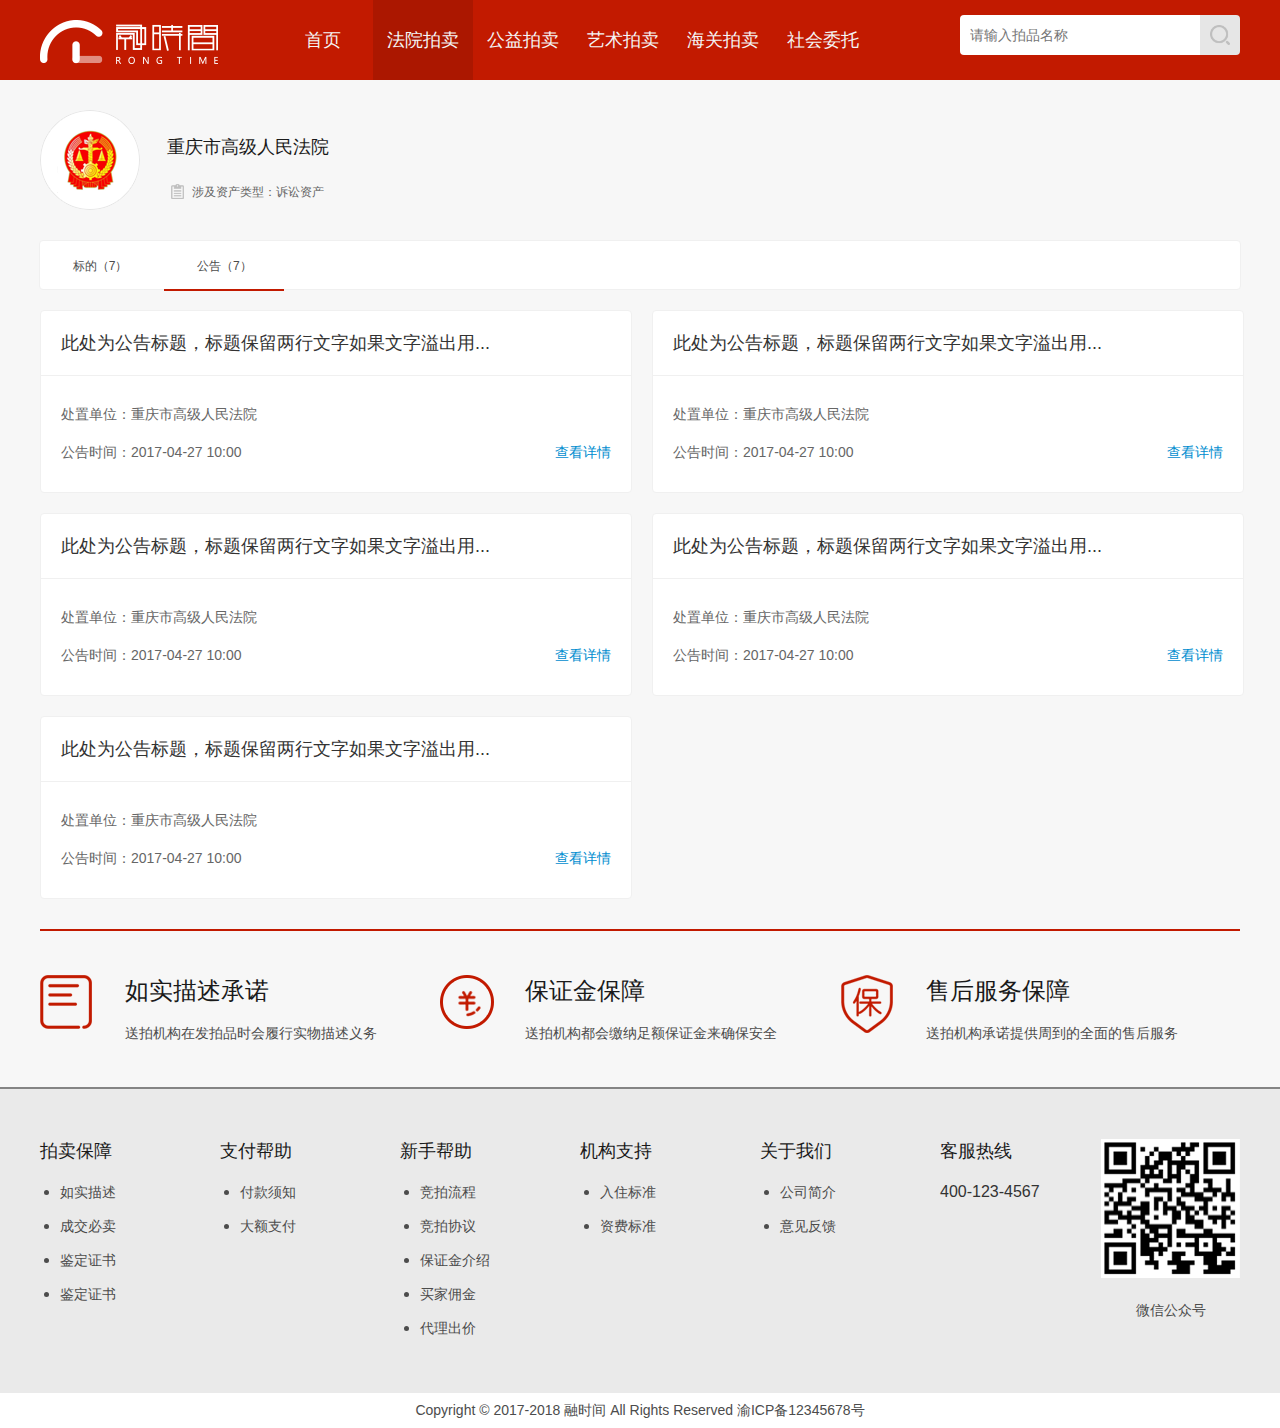
<file: court-notice.html>
<!DOCTYPE html>
<html lang="en">
<head>
    <meta charset="UTF-8">
    <title>法院主页</title>
    <link href="./css/common.css" type="text/css" rel="stylesheet">
    <link href="./css/pc.css" type="text/css" rel="stylesheet">
    <script type="text/javascript" src="js/jquery.js"></script>
    <script type="text/javascript" src="js/pc.js"></script>
</head>
<body>
<!--顶部菜单-->
<div class="index-top">
    <div class="ke-grid">
        <div class="logo">
            <img src="img/logo.png">
        </div>
        <ul class="menu">
            <li>
                <a href="">首页</a>
            </li>
            <li class="active">
                <a href="">法院拍卖</a>
            </li>
            <li>
                <a href="">公益拍卖</a>
            </li>
            <li>
                <a href="">艺术拍卖</a>
            </li>
            <li>
                <a href="">海关拍卖</a>
            </li>
            <li>
                <a href="">社会委托</a>
            </li>
        </ul>
        <div class="search ">
            <input placeholder="请输入拍品名称"><button class="ke-btn"></button>
        </div>
    </div>
</div>
<!--法院icon-->
<div class="ke-grid clearfix court-home">
    <img src="img/court-home.png">
    <div class="court-desc">
        <h2>重庆市高级人民法院</h2>
        <p><i></i>  涉及资产类型：诉讼资产</p>
    </div>
</div>
<!--court-url-->
<ul class="ke-grid court-url">
    <li>
        <a href="">标的（7）</a>
    </li>
    <li class="active">
        <a href="">公告（7）</a>
    </li>
</ul>
<!--列表-->
<div class="ke-grid">
    <ul class="clearfix notice-list">
        <li class="notice-item">
            <h3 class="over">此处为公告标题，标题保留两行文字如果文字溢出用...</h3>
            <div class="notice-desc">
                <p class="over">处置单位：重庆市高级人民法院</p>
                <p class="over">公告时间：2017-04-27 10:00</p>
                <a href="" class="more">查看详情</a>
            </div>
        </li>
        <li class="notice-item">
            <h3 class="over">此处为公告标题，标题保留两行文字如果文字溢出用...</h3>
            <div class="notice-desc">
                <p class="over">处置单位：重庆市高级人民法院</p>
                <p class="over">公告时间：2017-04-27 10:00</p>
                <a href="" class="more">查看详情</a>
            </div>
        </li>
        <li class="notice-item">
            <h3 class="over">此处为公告标题，标题保留两行文字如果文字溢出用...</h3>
            <div class="notice-desc">
                <p class="over">处置单位：重庆市高级人民法院</p>
                <p class="over">公告时间：2017-04-27 10:00</p>
                <a href="" class="more">查看详情</a>
            </div>
        </li>
        <li class="notice-item">
            <h3 class="over">此处为公告标题，标题保留两行文字如果文字溢出用...</h3>
            <div class="notice-desc">
                <p class="over">处置单位：重庆市高级人民法院</p>
                <p class="over">公告时间：2017-04-27 10:00</p>
                <a href="" class="more">查看详情</a>
            </div>
        </li>
        <li class="notice-item">
            <h3 class="over">此处为公告标题，标题保留两行文字如果文字溢出用...</h3>
            <div class="notice-desc">
                <p class="over">处置单位：重庆市高级人民法院</p>
                <p class="over">公告时间：2017-04-27 10:00</p>
                <a href="" class="more">查看详情</a>
            </div>
        </li>
    </ul>
</div>
<!--foot底部-->
<div class="ke-grid">
    <ul class="goods-sure">
        <li class="clearfix">
            <img src="img/3.png">
            <div class="goods-desc">
                <h3>如实描述承诺</h3>
                <P>送拍机构在发拍品时会履行实物描述义务</P>
            </div>
        </li>
        <li class="clearfix">
            <img src="img/2.png">
            <div class="goods-desc">
                <h3>保证金保障</h3>
                <P>送拍机构都会缴纳足额保证金来确保安全</P>
            </div>
        </li>
        <li class="clearfix">
            <img src="img/4.png">
            <div class="goods-desc">
                <h3>售后服务保障</h3>
                <P>送拍机构承诺提供周到的全面的售后服务</P>
            </div>
        </li>
    </ul>
</div>
<div class="foot">
    <div class="ke-grid foot-min">
        <ul class="foot-list clearfix">
            <li class="foot-item">
                <h3>拍卖保障</h3>
                <ul>
                    <li>
                        <a href="">如实描述</a>
                    </li>
                    <li>
                        <a href="">成交必卖</a>
                    </li>
                    <li>
                        <a href="">鉴定证书</a>
                    </li>
                    <li>
                        <a href="">鉴定证书</a>
                    </li>
                </ul>
            </li>
            <li class="foot-item">
                <h3>支付帮助</h3>
                <ul>
                    <li>
                        <a href="">付款须知</a>
                    </li>
                    <li>
                        <a href="">大额支付</a>
                    </li>
                </ul>
            </li>
            <li class="foot-item">
                <h3>新手帮助</h3>
                <ul>
                    <li>
                        <a href="">竞拍流程</a>
                    </li>
                    <li>
                        <a href="">竞拍协议</a>
                    </li>
                    <li>
                        <a href="">保证金介绍</a>
                    </li>
                    <li>
                        <a href="">买家佣金</a>
                    </li>
                    <li>
                        <a href="">代理出价</a>
                    </li>

                </ul>
            </li>
            <li class="foot-item">
                <h3>机构支持</h3>
                <ul>
                    <li>
                        <a href="">入住标准</a>
                    </li>
                    <li>
                        <a href="">资费标准</a>
                    </li>
                </ul>
            </li>
            <li class="foot-item">
                <h3>关于我们</h3>
                <ul>
                    <li>
                        <a href="">公司简介</a>
                    </li>
                    <li>
                        <a href="">意见反馈</a>
                    </li>
                </ul>
            </li>
            <li class="foot-item">
                <h3>客服热线</h3>
                <p>400-123-4567</p>
            </li>
        </ul>
        <div class="ecode">
            <img src="img/ecode.png">
            <p>微信公众号</p>
        </div>
    </div>
    <div class="foot-massage">
        Copyright © 2017-2018 融时间 All Rights Reserved 渝ICP备12345678号
    </div>
</div>
</body>
</html>
</file>
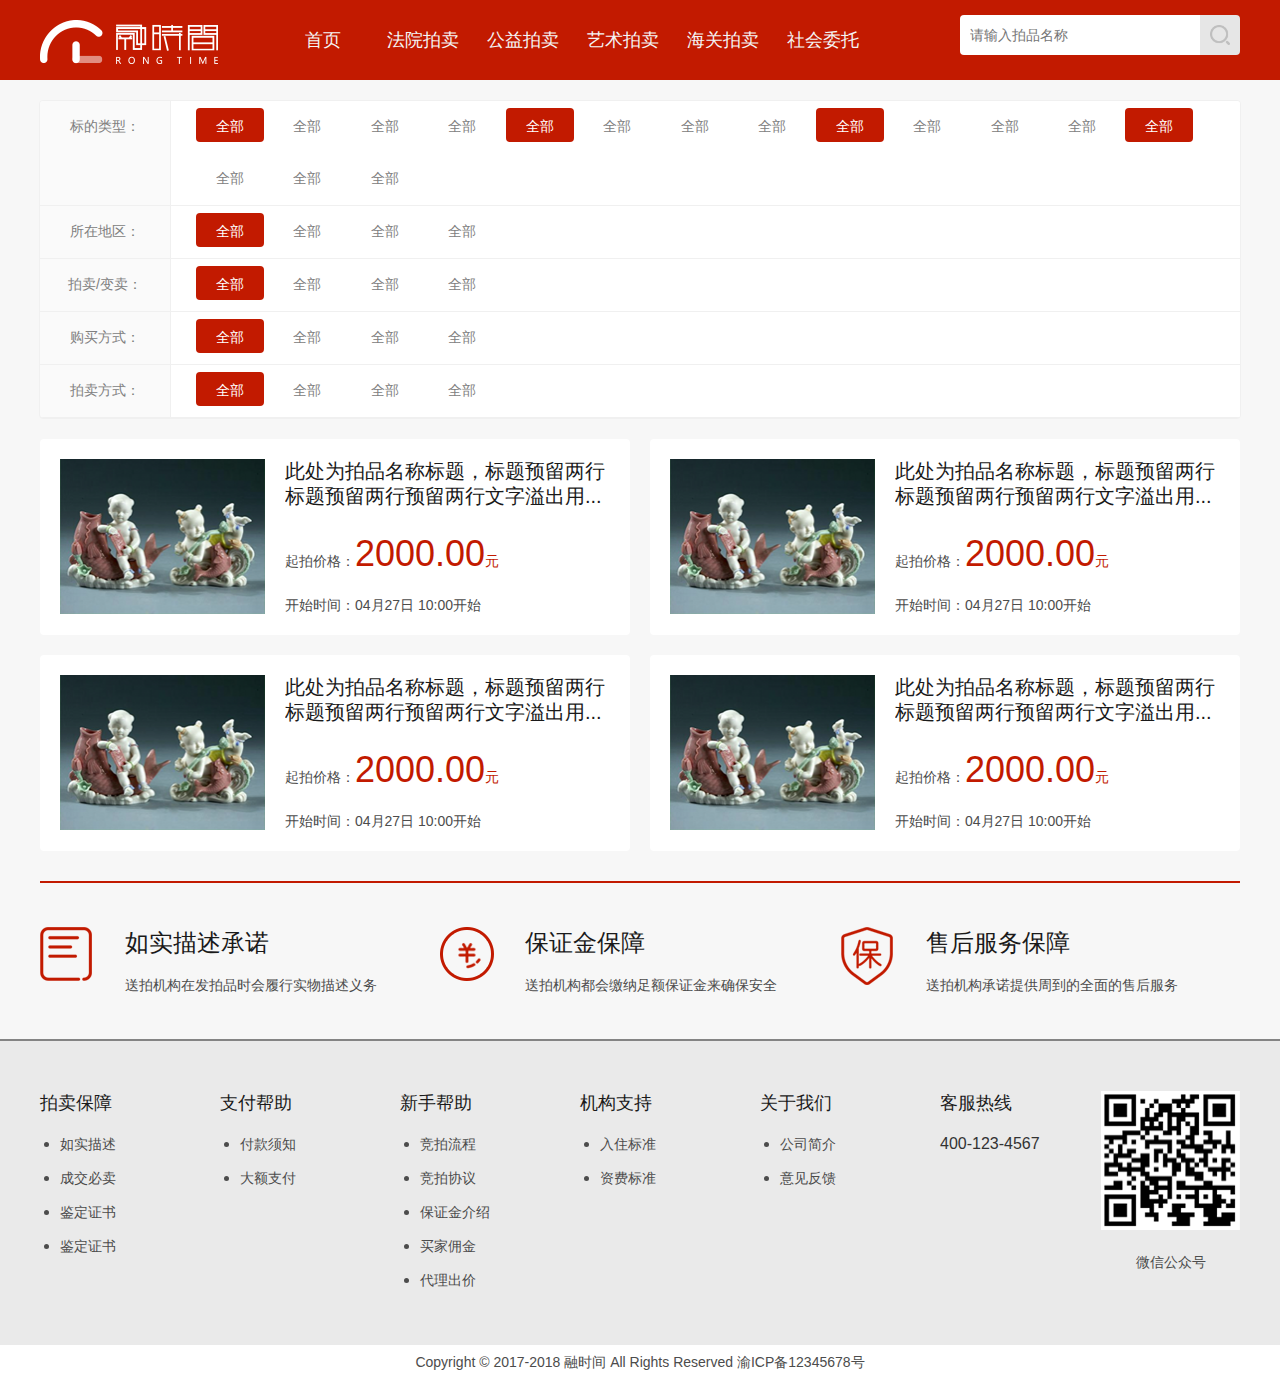
<file: list.html>
<!DOCTYPE html>
<html lang="en">
<head>
    <meta charset="UTF-8">
    <title>列表页</title>
    <link href="./css/common.css" type="text/css" rel="stylesheet">
    <link href="./css/pc.css" type="text/css" rel="stylesheet">
    <script type="text/javascript" src="js/jquery.js"></script>
    <script type="text/javascript" src="js/pc.js"></script>
</head>
<body>
<!--顶部菜单-->
<div class="index-top">
    <div class="ke-grid">
        <div class="logo">
            <img src="img/logo.png">
        </div>
        <ul class="menu">
            <li>
                <a href="">首页</a>
            </li>
            <li>
                <a href="">法院拍卖</a>
            </li>
            <li>
                <a href="">公益拍卖</a>
            </li>
            <li>
                <a href="">艺术拍卖</a>
            </li>
            <li>
                <a href="">海关拍卖</a>
            </li>
            <li>
                <a href="">社会委托</a>
            </li>
        </ul>
        <div class="search ">
            <input placeholder="请输入拍品名称"><button class="ke-btn"></button>
        </div>
    </div>
</div>
<!--筛选-->
<div class="list-choose ke-grid">
    <div class="list-item clearfix">
        <div class="item-left">标的类型：</div>
        <ul class="item-right">
            <li>
                <a class="over active" href="">全部</a>
            </li>
            <li>
                <a class="over" href="">全部</a>
            </li>
            <li>
                <a class="over" href="">全部</a>
            </li>
            <li>
            <a class="over" href="">全部</a>
        </li>
            <li>
                <a class="over active" href="">全部</a>
            </li>
            <li>
                <a class="over" href="">全部</a>
            </li>
            <li>
                <a class="over" href="">全部</a>
            </li>
            <li>
                <a class="over" href="">全部</a>
            </li>
            <li>
                <a class="over active" href="">全部</a>
            </li>
            <li>
                <a class="over" href="">全部</a>
            </li>
            <li>
                <a class="over" href="">全部</a>
            </li>
            <li>
                <a class="over" href="">全部</a>
            </li>
            <li>
                <a class="over active" href="">全部</a>
            </li>
            <li>
                <a class="over" href="">全部</a>
            </li>
            <li>
                <a class="over" href="">全部</a>
            </li>
            <li>
                <a class="over" href="">全部</a>
            </li>
        </ul>
    </div>
    <div class="list-item clearfix">
        <div class="item-left">所在地区：</div>
        <ul class="item-right">
            <li>
                <a class="over active" href="">全部</a>
            </li>
            <li>
                <a class="over" href="">全部</a>
            </li>
            <li>
                <a class="over" href="">全部</a>
            </li>
            <li>
                <a class="over" href="">全部</a>
            </li>
        </ul>
    </div>
    <div class="list-item clearfix">
        <div class="item-left">拍卖/变卖：</div>
        <ul class="item-right">
            <li>
                <a class="over active" href="">全部</a>
            </li>
            <li>
                <a class="over" href="">全部</a>
            </li>
            <li>
                <a class="over" href="">全部</a>
            </li>
            <li>
                <a class="over" href="">全部</a>
            </li>
        </ul>
    </div>
    <div class="list-item clearfix">
        <div class="item-left">购买方式：</div>
        <ul class="item-right">
            <li>
                <a class="over active" href="">全部</a>
            </li>
            <li>
                <a class="over" href="">全部</a>
            </li>
            <li>
                <a class="over" href="">全部</a>
            </li>
            <li>
                <a class="over" href="">全部</a>
            </li>
        </ul>
    </div>
    <div class="list-item clearfix">
        <div class="item-left">拍卖方式：</div>
        <ul class="item-right">
            <li>
                <a class="over active" href="">全部</a>
            </li>
            <li>
                <a class="over" href="">全部</a>
            </li>
            <li>
                <a class="over" href="">全部</a>
            </li>
            <li>
                <a class="over" href="">全部</a>
            </li>
        </ul>
    </div>
</div>
<!--列表-->
<div class="ke-grid">
    <ul class="list-min clearfix">
        <li class="list-min-item clearfix">
            <img src="img/1.png">
            <div class="list-min-desc">
                <h3 class="title over-two">此处为拍品名称标题，标题预留两行标题预留两行预留两行文字溢出用...</h3>
                <div class="list-pic">
                    <div class="pic over">起拍价格：<em>2000.00</em><i>元</i></div>
                    <div class="time over"><em>开始时间：</em>04月27日 10:00开始</div>
                </div>
            </div>
        </li>
        <li class="list-min-item clearfix">
            <img src="img/1.png">
            <div class="list-min-desc">
                <h3 class="title over-two">此处为拍品名称标题，标题预留两行标题预留两行预留两行文字溢出用...</h3>
                <div class="list-pic">
                    <div class="pic over">起拍价格：<em>2000.00</em><i>元</i></div>
                    <div class="time over"><em>开始时间：</em>04月27日 10:00开始</div>
                </div>
            </div>
        </li>
        <li class="list-min-item clearfix">
            <img src="img/1.png">
            <div class="list-min-desc">
                <h3 class="title over-two">此处为拍品名称标题，标题预留两行标题预留两行预留两行文字溢出用...</h3>
                <div class="list-pic">
                    <div class="pic over">起拍价格：<em>2000.00</em><i>元</i></div>
                    <div class="time over"><em>开始时间：</em>04月27日 10:00开始</div>
                </div>
            </div>
        </li>
        <li class="list-min-item clearfix">
            <img src="img/1.png">
            <div class="list-min-desc">
                <h3 class="title over-two">此处为拍品名称标题，标题预留两行标题预留两行预留两行文字溢出用...</h3>
                <div class="list-pic">
                    <div class="pic over">起拍价格：<em>2000.00</em><i>元</i></div>
                    <div class="time over"><em>开始时间：</em>04月27日 10:00开始</div>
                </div>
            </div>
        </li>
    </ul>
</div>
<!--foot底部-->
<div class="ke-grid">
    <ul class="goods-sure">
        <li class="clearfix">
            <img src="img/3.png">
            <div class="goods-desc">
                <h3>如实描述承诺</h3>
                <P>送拍机构在发拍品时会履行实物描述义务</P>
            </div>
        </li>
        <li class="clearfix">
            <img src="img/2.png">
            <div class="goods-desc">
                <h3>保证金保障</h3>
                <P>送拍机构都会缴纳足额保证金来确保安全</P>
            </div>
        </li>
        <li class="clearfix">
            <img src="img/4.png">
            <div class="goods-desc">
                <h3>售后服务保障</h3>
                <P>送拍机构承诺提供周到的全面的售后服务</P>
            </div>
        </li>
    </ul>
</div>
<div class="foot">
    <div class="ke-grid foot-min">
        <ul class="foot-list clearfix">
            <li class="foot-item">
                <h3>拍卖保障</h3>
                <ul>
                    <li>
                        <a href="">如实描述</a>
                    </li>
                    <li>
                        <a href="">成交必卖</a>
                    </li>
                    <li>
                        <a href="">鉴定证书</a>
                    </li>
                    <li>
                        <a href="">鉴定证书</a>
                    </li>
                </ul>
            </li>
            <li class="foot-item">
                <h3>支付帮助</h3>
                <ul>
                    <li>
                        <a href="">付款须知</a>
                    </li>
                    <li>
                        <a href="">大额支付</a>
                    </li>
                </ul>
            </li>
            <li class="foot-item">
                <h3>新手帮助</h3>
                <ul>
                    <li>
                        <a href="">竞拍流程</a>
                    </li>
                    <li>
                        <a href="">竞拍协议</a>
                    </li>
                    <li>
                        <a href="">保证金介绍</a>
                    </li>
                    <li>
                        <a href="">买家佣金</a>
                    </li>
                    <li>
                        <a href="">代理出价</a>
                    </li>

                </ul>
            </li>
            <li class="foot-item">
                <h3>机构支持</h3>
                <ul>
                    <li>
                        <a href="">入住标准</a>
                    </li>
                    <li>
                        <a href="">资费标准</a>
                    </li>
                </ul>
            </li>
            <li class="foot-item">
                <h3>关于我们</h3>
                <ul>
                    <li>
                        <a href="">公司简介</a>
                    </li>
                    <li>
                        <a href="">意见反馈</a>
                    </li>
                </ul>
            </li>
            <li class="foot-item">
                <h3>客服热线</h3>
                <p>400-123-4567</p>
            </li>
        </ul>
        <div class="ecode">
            <img src="img/ecode.png">
            <p>微信公众号</p>
        </div>
    </div>
    <div class="foot-massage">
        Copyright © 2017-2018 融时间 All Rights Reserved 渝ICP备12345678号
    </div>
</div>
</body>
</html>
</file>
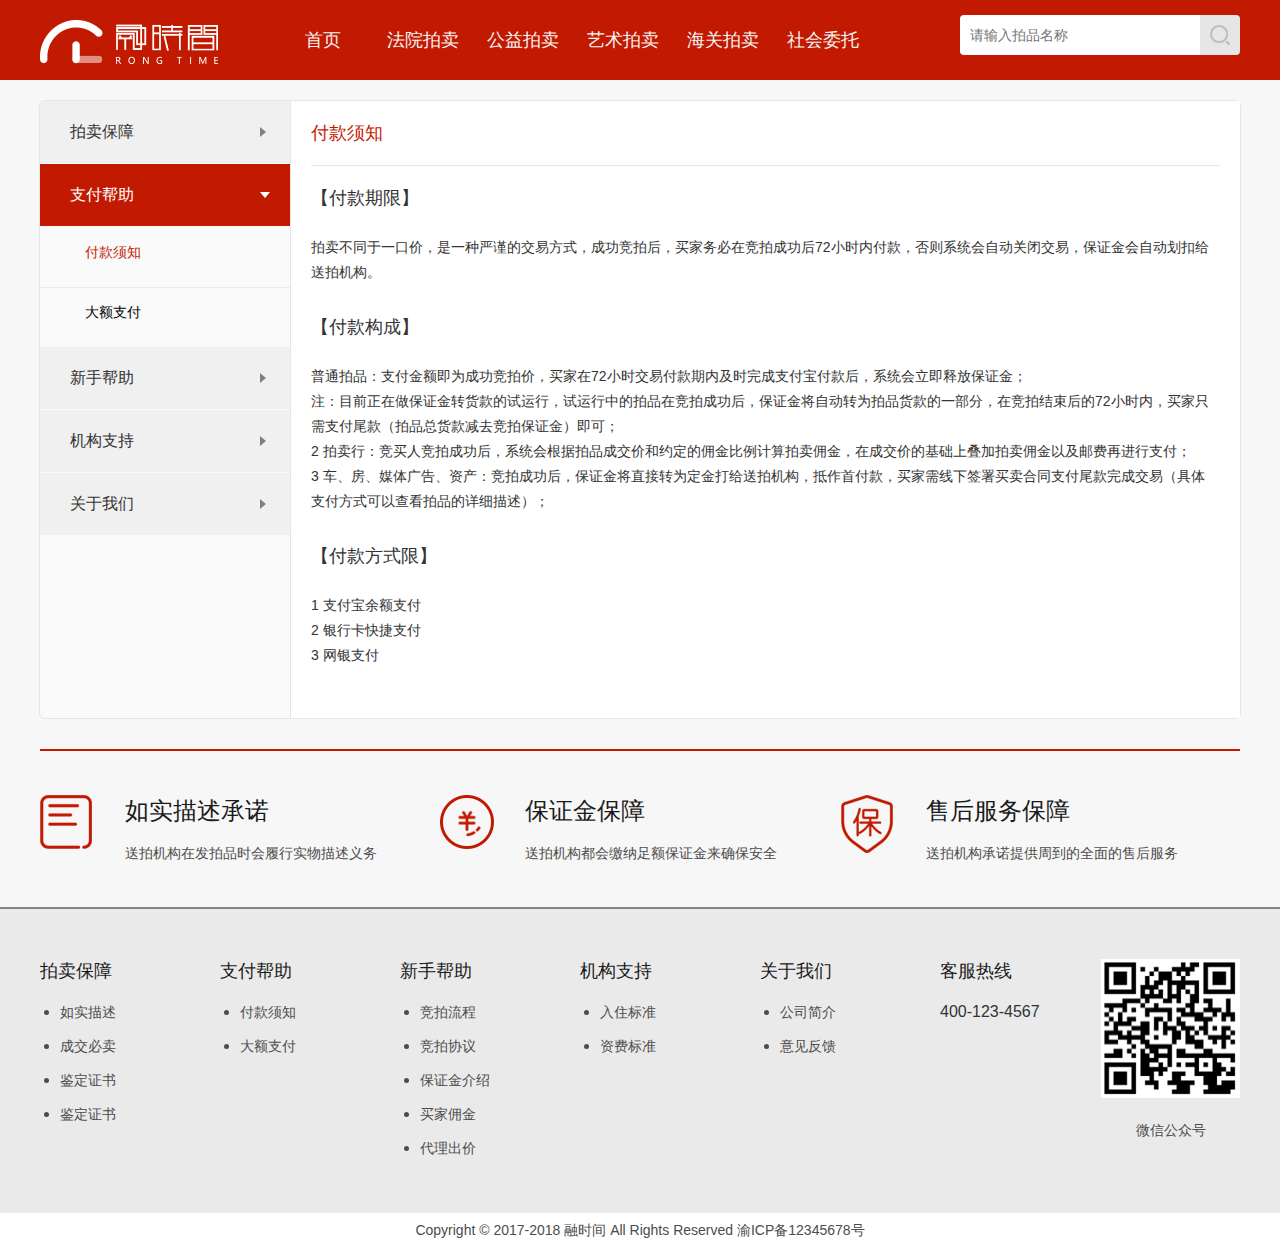
<file: pay.html>
<!DOCTYPE html>
<html lang="en">
<head>
    <meta charset="UTF-8">
    <title>列表页</title>
    <link href="./css/common.css" type="text/css" rel="stylesheet">
    <link href="./css/pc.css" type="text/css" rel="stylesheet">
    <script type="text/javascript" src="js/jquery.js"></script>
    <script type="text/javascript" src="js/pc.js"></script>
</head>
<body>
<!--顶部菜单-->
<div class="index-top">
    <div class="ke-grid">
        <div class="logo">
            <img src="img/logo.png">
        </div>
        <ul class="menu">
            <li>
                <a href="">首页</a>
            </li>
            <li>
                <a href="">法院拍卖</a>
            </li>
            <li>
                <a href="">公益拍卖</a>
            </li>
            <li>
                <a href="">艺术拍卖</a>
            </li>
            <li>
                <a href="">海关拍卖</a>
            </li>
            <li>
                <a href="">社会委托</a>
            </li>
        </ul>
        <div class="search ">
            <input placeholder="请输入拍品名称"><button class="ke-btn"></button>
        </div>
    </div>
</div>
<!--关于我们-->
<div class="ke-grid about-min clearfix">
    <ul class="about-left">
       <li>
           <span class="first-menu">拍卖保障</span>
       </li>
        <li class="active">
            <span class="first-menu">支付帮助</span>
            <ul class="secend-menu">
                <li>
                    <a class="link-active" href="">付款须知</a>
                </li>
                <li>
                    <a href="">大额支付</a>
                </li>
            </ul>
        </li>
        <li>
            <span class="first-menu">新手帮助</span>
        </li>
        <li>
            <span class="first-menu">机构支持</span>
        </li>
        <li>
            <span class="first-menu">关于我们</span>
            <ul class="secend-menu">
                <li>
                    <a class="link-active" href="">公司简介</a>
                </li>
                <li>
                    <a href="">意见反馈</a>
                </li>
            </ul>
        </li>

    </ul>
    <div class="page-word">
        <h1>付款须知</h1>
        <div class="page-message">
            <span>【付款期限】</span>
            <p>拍卖不同于一口价，是一种严谨的交易方式，成功竞拍后，买家务必在竞拍成功后72小时内付款，否则系统会自动关闭交易，保证金会自动划扣给
                送拍机构。</p>
        </div>
        <div class="page-message">
            <span>【付款构成】</span>
            <p>普通拍品：支付金额即为成功竞拍价，买家在72小时交易付款期内及时完成支付宝付款后，系统会立即释放保证金； </p>
            <p>注：目前正在做保证金转货款的试运行，试运行中的拍品在竞拍成功后，保证金将自动转为拍品货款的一部分，在竞拍结束后的72小时内，买家只需支付尾款（拍品总货款减去竞拍保证金）即可； </p>
            <p>2 拍卖行：竞买人竞拍成功后，系统会根据拍品成交价和约定的佣金比例计算拍卖佣金，在成交价的基础上叠加拍卖佣金以及邮费再进行支付；<br>
                3 车、房、媒体广告、资产：竞拍成功后，保证金将直接转为定金打给送拍机构，抵作首付款，买家需线下签署买卖合同支付尾款完成交易（具体
                支付方式可以查看拍品的详细描述）；</p>
        </div>
        <div class="page-message">
            <span>【付款方式限】</span>
            <p>1 支付宝余额支付<br>
                2 银行卡快捷支付<br>
                3 网银支付</p>
        </div>
    </div>
</div>
<!--foot底部-->
<div class="ke-grid">
    <ul class="goods-sure">
        <li class="clearfix">
            <img src="img/3.png">
            <div class="goods-desc">
                <h3>如实描述承诺</h3>
                <P>送拍机构在发拍品时会履行实物描述义务</P>
            </div>
        </li>
        <li class="clearfix">
            <img src="img/2.png">
            <div class="goods-desc">
                <h3>保证金保障</h3>
                <P>送拍机构都会缴纳足额保证金来确保安全</P>
            </div>
        </li>
        <li class="clearfix">
            <img src="img/4.png">
            <div class="goods-desc">
                <h3>售后服务保障</h3>
                <P>送拍机构承诺提供周到的全面的售后服务</P>
            </div>
        </li>
    </ul>
</div>
<div class="foot">
    <div class="ke-grid foot-min">
        <ul class="foot-list clearfix">
            <li class="foot-item">
                <h3>拍卖保障</h3>
                <ul>
                    <li>
                        <a href="">如实描述</a>
                    </li>
                    <li>
                        <a href="">成交必卖</a>
                    </li>
                    <li>
                        <a href="">鉴定证书</a>
                    </li>
                    <li>
                        <a href="">鉴定证书</a>
                    </li>
                </ul>
            </li>
            <li class="foot-item">
                <h3>支付帮助</h3>
                <ul>
                    <li>
                        <a href="">付款须知</a>
                    </li>
                    <li>
                        <a href="">大额支付</a>
                    </li>
                </ul>
            </li>
            <li class="foot-item">
                <h3>新手帮助</h3>
                <ul>
                    <li>
                        <a href="">竞拍流程</a>
                    </li>
                    <li>
                        <a href="">竞拍协议</a>
                    </li>
                    <li>
                        <a href="">保证金介绍</a>
                    </li>
                    <li>
                        <a href="">买家佣金</a>
                    </li>
                    <li>
                        <a href="">代理出价</a>
                    </li>

                </ul>
            </li>
            <li class="foot-item">
                <h3>机构支持</h3>
                <ul>
                    <li>
                        <a href="">入住标准</a>
                    </li>
                    <li>
                        <a href="">资费标准</a>
                    </li>
                </ul>
            </li>
            <li class="foot-item">
                <h3>关于我们</h3>
                <ul>
                    <li>
                        <a href="">公司简介</a>
                    </li>
                    <li>
                        <a href="">意见反馈</a>
                    </li>
                </ul>
            </li>
            <li class="foot-item">
                <h3>客服热线</h3>
                <p>400-123-4567</p>
            </li>
        </ul>
        <div class="ecode">
            <img src="img/ecode.png">
            <p>微信公众号</p>
        </div>
    </div>
    <div class="foot-massage">
        Copyright © 2017-2018 融时间 All Rights Reserved 渝ICP备12345678号
    </div>
</div>
</body>
</html>
</file>
<file: css/common.css>
html, body, div, span, applet, object, iframe, h1, h2, h3, h4, h5, h6, p, blockquote, pre,
a, abbr, acronym, address, big, cite, code, del, dfn, em, img, ins, kbd, q, s, samp,
small, strike, strong, sub, sup, tt, var, b, u, i, center, dl, dt, dd, ol, ul, li,
fieldset, form, label, legend, table, caption, tbody, tfoot, thead, tr, th, td,
article, aside, canvas, details, figcaption, figure, footer, header, hgroup, menu, nav, section, summary,
time, mark, audio, video, input,button  {
    margin: 0;
    padding: 0;
    border: none;
    outline: 0;
    font-size: 100%;
    font: inherit;
    vertical-align: baseline;
    /*//-webkit-tap-highlight-color:rgba(255,255,255,0.2); //屏蔽点击元素时出现的阴影*/
    /*-webkit-appearance:none; //屏蔽输入框内阴影*/
}
html, body, form, fieldset, p, div, h1, h2, h3, h4, h5, h6 {
    -webkit-text-size-adjust: none;
}
article, aside, details, figcaption, figure, footer, header, hgroup, menu, nav, section {
    display: block;
}

body {
    font-family: "microsoft yahei","Helvetica Neue", Helvetica, STHeiti, sans-serif;;
    color: #333;
}

ol, ul {
    list-style: none;
}

blockquote, q {
    quotes: none;
}

blockquote:before, blockquote:after, q:before, q:after {
    content: '';
    content: none;
}

ins {
    text-decoration: none;
}

del {
    text-decoration: line-through;
}

table {
    border-collapse: collapse;
    border-spacing: 0;
}
a{
    text-decoration: none;
    color: #000;
    -webkit-tap-highlight-color: rgba(0,0,0,0);
}
button{
    border: none;
    outline: 0 none;
}
.clearfix:after {
    clear: both;
}
.clearfix:before, .clearfix:after {
    display: table;
    content: "";
    line-height: 0;
}
body {
    min-width: 320px;
}
.hide{
    display: none !important;
}
.fl{
    float: left;
}
.fr{
    float: right;
}
.over{
    overflow: hidden;
    white-space: nowrap;
    text-overflow: ellipsis;
}
.over-two{
    display: -webkit-box;
    -webkit-line-clamp: 2;
    -webkit-box-orient: vertical;
    overflow: hidden;
    text-overflow: ellipsis;
}
.f-box{
    display: -webkit-box;
    display: -moz-box;
    display: -webkit-flex;
    display: flex;
}
.flex-item {
    display: block;
    -webkit-box-flex: 1;
    -moz-box-flex: 1;
    -webkit-flex: 1;
    -ms-flex: 1;
    flex: 1;
    min-width: 1px;
}
.ke-grid {
    width: 1200px;
    margin: 0 auto;
}
</file>
<file: css/pc.css>
body{
    background: #f7f7f7;
}
.index-top{
    width: 100%;
    height: 80px;
    background: #c21a00;
    min-width: 1200px;
}
.index-top .ke-grid{
    height: 100%;
}
.logo, .menu, .search{
    display: inline-block;
    font-size: 0;
    height: 80px;
    float: left;
    line-height: 80px;
}
.logo{
    margin-right: 55px;
}
.logo img{
    margin-top: 20px;
    display: block;
    height: 44px;
    width: 178px;
}
.menu{
    font-size: 0;
    height: 100%;
    line-height: 100%;
}
.menu li{
    display: inline-block;
    width: 100px;
}
.menu li a{
    display: block;
    color: #f5f5f5;
    font-size: 18px;
    text-align: center;
    height: 80px;
    line-height: 80px;
}
.search{
    float: right;
}
.search input{
    width: 220px;
    height: 20px;
    line-height: 20px;
    border-radius: 4px 0 0 4px;
    border: none;
    color: #999999;
    font-size: 14px;
    padding: 10px;
}
.search button{
    width: 40px;
    height: 40px;
    padding: 10px 0;
    border-radius: 0 4px 4px 0;
    float: right;
    margin-top: 15px;
    border: none;
    background: url("../img/search.png") center no-repeat  #e6e6e6;
    background-size: 20px 20px;
}
.list-choose{
    margin: 20px auto;
    border: 1px solid #f0f0f0;
    overflow: hidden;
    border-radius: 4px;
    background: #fafafa;
}
.list-item{
    border-bottom: 1px solid #f0f0f0;
}
.list-item .item-left{
    width: 130px;
    height: 50px;
    text-align: center;
    font-size: 14px;
    color: #808080;
    background: #fafafa;
    line-height: 50px;
    float: left;
}
.item-right{
    width: 1069px;
    background: #fff;
    float: right;
    border-left: 1px solid #f0f0f0;
}
.item-right li{
    display: inline-block;
    margin-left: 25px;
}
.item-right li a{
    cursor: pointer;
    display: block;
    width: 100%;
    height: 24px;
    color: #808080;
    font-size: 14px;
    line-height: 26px;
    padding: 5px 10px;
    text-align: center;
    border-radius: 4px;
    margin: 7px 0;
}
.item-right .active{
    background:#c21a00;
    color: #fff;
}
.list-min{
    margin-right: -20px;
}
.list-min-item{
    padding: 20px;
    background: #fff;
    width: 550px;
    margin: 0 20px 20px 0;
    float: left;
    border-radius: 4px;
}
.list-min-item img{
    width: 205px;
    height: 155px;
    float: left;
}
.list-min-desc{
    padding-left: 225px;
}
.list-min-desc .title{
    color:#1a1a1a;
    font-size: 20px;
    height: 47px;
    overflow: hidden;
    line-height: 25px;
}
.list-pic .pic em{
    font-size: 36px;
    color: #c21a00;
}
.list-pic .pic i{
     color: #c21a00;
 }
.list-pic .pic {
   margin-top: 27px;
}
.list-pic .time {
    margin-top: 22px;
}
.list-pic {
    font-size: 14px;
    color: #4c4c4c;
}
.goods-sure li{
    width: 33%;
    font-size: 0;
    display: inline-block;
}
.goods-sure li img{
    display: block;
    float: left;
}
.goods-desc{
    padding-left: 85px;
}
.goods-desc h3{
    font-size: 24px;
    color: #1a1a1a;
}
.goods-desc p{
    font-size: 14px;
    margin-top: 18px;
    color: #4c4c4c;
}
.goods-sure{
    margin-top: 10px;
    border-top:2px solid  #c21a00;
    padding: 44px 0;
}
.foot{
    background: #eaeaea;
    border-top: 2px solid #848484;
    width: 100%;
    min-width: 1200px;
    padding: 50px 0 0 0;
}
.foot-massage{
    font-size: 14px;
    color: #4c4c4c;
    text-align: center;
    width: 100%;
    background: #ffffff;
    min-width: 1200px;
    height: 35px;
    line-height: 35px;
}
.foot-list .foot-item{
    width: 90px;
    display: block;
    float: left;
    margin-right: 90px;
}
.foot-list .foot-item h3{
    font-size: 18px;
    color: #1a1a1a;
    margin-bottom: 20px;
}
.foot-list .foot-item a{
    font-size: 14px;
    color: #4c4c4c;
    margin-bottom: 15px;
    display: block;
}
.foot-list{
    padding-bottom: 40px;
}
.foot-item ul{
    list-style: disc;
    padding-left: 20px;
    color: #4c4c4c;
}
.foot-item p{
    width: 106px;
}
.ecode{
    width: 139px;
    height: 139px;
    position: absolute;
    top: 0;
    right: 0;
}
.ecode img{
    width: 139px;
    height: 139px;
}
.ecode p{
    color: #4c4c4c;
    font-size: 14px;
    margin-top: 20px;
    text-align: center;
}
.foot-min{
    position: relative;
}
.slider .swiper-container img{
    width: 100%;
    min-width: 1200px;
    height: 386px;
}
.slider{
    width: 100%;
    min-width: 1200px;
    margin-bottom: 30px;
    position: relative;
}
.swiper-pagination-bullet-active{
    background:#c21a00!important;
}
.swiper-pagination-bullet{
    background:#fff;
}
.index-menu{
    position: absolute;
    left: 0;
    top: 0;
    width: 220px;
    background: #ab1700;
    z-index: 100;
    height: 386px;
    overflow: hidden;
}
.index-menu-p{
    position: relative;
}
.index-menu li{
    border-bottom: 1px solid #b42f1a;
}
.index-menu li a{
    display: block;
    padding: 0 20px;
    height: 42px;
    line-height: 42px;
}
.index-menu li a img{
    width: 20px;
    height: auto;
    float: left;
    margin-top: 15px;
}
.index-menu li a div{
    height: 42px;
    line-height: 42px;
    padding-left: 35px;
    color: #f5f5f5;
    font-size: 14px;
}
.index-menu li a div i{
    display: block;
    width: 6px;
    height: 12px;
    float: right;
    margin-top: 15px;
    background: url("../img/go.png") no-repeat center;
}
.index-biao{
    margin: 30px auto 20px auto;
    border-bottom: 2px solid #c21a00;
}
.index-biao img{
    height: 30px;
    margin-bottom: 15px;
}
.index-top .active{
    background: #ab1700;
}
.court-home{
    margin: 30px auto;
}
.court-home img{
    height: 100px;
    width: 100px;
    display: block;
    border-radius: 50%;
    float: left;
}
.court-home .court-desc{
    padding-left: 127px;
}
.court-home .court-desc h2{
    font-size: 18px;
    color: #1a1a1a;
    margin: 25px 0;
}
.court-home .court-desc p{
    font-size: 12px;
    color: #666;
}
.court-home .court-desc i{
    display: block;
    width: 20px;
    height: 15px;
    background: url("../img/paper.png") center no-repeat;
    background-size: 13px auto;
    float: left;
    margin-right: 5px;
}
.court-url{
    height: 48px;
    line-height: 48px;
    border-radius: 4px;
    border: 1px solid #f0f0f0;
    background: #fff;
}
.court-url li{
    width: 120px;
    display: inline-block;
    height: 100%;
    text-align: center;
}
.court-url li a{
    font-size: 12px;
    color: #4c4c4c;
}
.court-url .active{
    color: #c21a00;
    border-bottom: 2px solid #c21a00;
}
.notice-item{
    background: #fff;
    width: 590px;
    float: left;
    border-radius: 4px;
    border: 1px solid #f0f0f0;
    margin: 20px 20px 0 0;
}
.notice-item h3{
    color: #333;
    font-size: 18px;
    padding: 20px;
    border-bottom: 1px solid #f0f0f0;
}
.notice-desc{
    padding: 20px;
    position: relative;
}
.notice-desc p{
    font-size: 14px;
    color: #666;
    padding: 10px 0;
}
.notice-desc .more{
    color: #008dcf;
    font-size: 14px;
    position: absolute;
    right: 20px;
    bottom: 30px;
}
.notice-list{
    margin-right: -24px;
    margin-bottom: 30px;
}
.detial-min h1{
    font-size: 22px;
    color: #333;
    text-align: center;
    margin: 50px 0 40px 0;
}
.detail-time{
    text-align: center;
    font-size: 14px;
    color: #666666;
    padding-bottom: 40px;
    border-bottom: 1px solid #f0f0f0;
}
.detail-time p{
    display: inline-block;
    margin-right: 30px;
}
.center-min{
    padding-bottom: 100px;
}
.center-min p{
    margin-top: 20px;
    color: #333333;
    font-size: 14px;
    line-height: 25px;
    text-indent: 30px;
}
.abc{
    height: 55px;
    background: #fff;
    margin: 20px auto;
}
.abc span{
    font-size: 16px;
    color: #808080;
    padding: 20px;
    float: left;
    height: 16px;
    line-height: 16px;
}
.abc ul li{
    display: inline-block;
    line-height: 40px;
    width: 36px;
    height: 40px;
    text-align: center;
    font-size: 0;
}
.abc-list{
    width: 1080px;
    float: left;
    margin-top: 7px;
}
.abc ul li a{
    font-size: 16px;
    color: #333;
    display: block;
}
.abc-list .active{
    background: #c21a00;
    color: #fff;
    border-radius: 5px;
}
.abc-list .active a{
    color: #fff;
}
.city-abc{
    padding: 5px 20px;
    height: 40px;
    background: #fff;
}
.city-abc span{
    display: block;
    float: left;
    width: 64px;
    height: 40px;
    text-align: center;
    background: #c21a00;
    font-size: 16px;
    color: #fff;
    border-radius: 4px;
    line-height: 40px;
    margin-right: 20px;
}
.city-name{
    line-height: 40px;
}
.city-name li{
    font-size: 16px;
    color: #333;
    display: inline-block;
}
.city-item{
    background: #f2f2f2;
    padding: 20px;
}
.city-item li{
    padding: 5px 0;
    border-bottom: 1px #d9d9d9 dashed;
}
.city-item span{
    font-size: 14px;
    color: #808080;
    display: inline-block;
    margin-right: 25px;
}
.city-item a{
    color: #333333;
    font-size: 14px;
    display: inline-block;
    margin-right: 50px;
    padding: 15px 0;
}
.city-list{
    margin-bottom: 20px;
}
.about-min{
    margin: 20px auto 30px auto;
    border-radius: 6px;
    border: 1px solid #e6e6e6;
    background: #fafafa;
}
.about-left{
    width: 250px;
    float: left;
}
.about-left .first-menu{
    height: 20px;
    padding: 21px 30px;
    display: block;
    background: url("../img/left.png")  #f0f0f0 220px center no-repeat;
    border-bottom: 1px solid #fafafa;
}
.about-left .active .first-menu{
    background: url("../img/down.png")  #c21a00 220px center no-repeat;
    color: #fff;
}
.secend-menu li{
    line-height: 50px;
    height: 60px;
    color: #c21a00;
    font-size: 14px;
}
.secend-menu li a{
    display: block;
    padding-left: 45px;
    border-bottom: 1px solid #ebebeb;
    height: 100%;
}
.link-active{
    color: #c21a00;
}
.secend-menu{
    display: none;
}
.about-left .active .secend-menu{
    display: block;
}
.page-word{
    padding: 20px;
    background: #fff;
    width: 909px;
    float: right;
    border-left: 1px solid #e6e6e6;
    min-height: 500px;
}
.page-word h1{
    font-size: 18px;
    color: #c21a00;
    padding-bottom: 20px;
    border-bottom: 1px solid #e6e6e6;
}
.page-message span{
    font-size: 18px;
    display: block;
    margin: 20px 0 25px 0;
    color: #333333;
}
.page-message p{
    font-size: 14px;
    color: #333333;
    line-height: 25px;
}
.page-message{
    margin-bottom: 30px;
}
.page-word input{
    border: 1px solid #e6e6e6;
    border-radius: 6px;
    color: #a6a6a6;
    height: 45px;
    line-height: 45px;
    font-size: 14px;
    margin-top: 25px;
    display: block;
}
.feedback-title{
    width: 96%;
    padding: 0 2%;
}
.feedback-name{
    margin-right: 1%;
}
.feedback-name , .feedback-phone{
    width: 45%;
    padding: 0 2%;
    display: inline-block!important;
}
.feedback-word{
    display: block;
    border: 1px solid #e6e6e6;
    color: #a6a6a6;
    width: 96%;
    padding: 2%;
    height: 280px;
    border-radius: 4px;
    outline:none;
    margin-top: 25px;
}
.feedback-button{
    width: 125px;
    height: 45px;
    border-radius: 4px;
    color: #fff;
    font-size: 16px;
    display: block;
    float: right;
    margin-top: 20px;
    background: #c21a00;
}
.feedback-code{
    width: 130px;
    float: right;
    margin-top: 20px!important;
    padding: 0 10px;
}
.feedback-image{
    width: 110px;
    height: 45px;
    margin: 20px;
    float: right;
}
</file>
